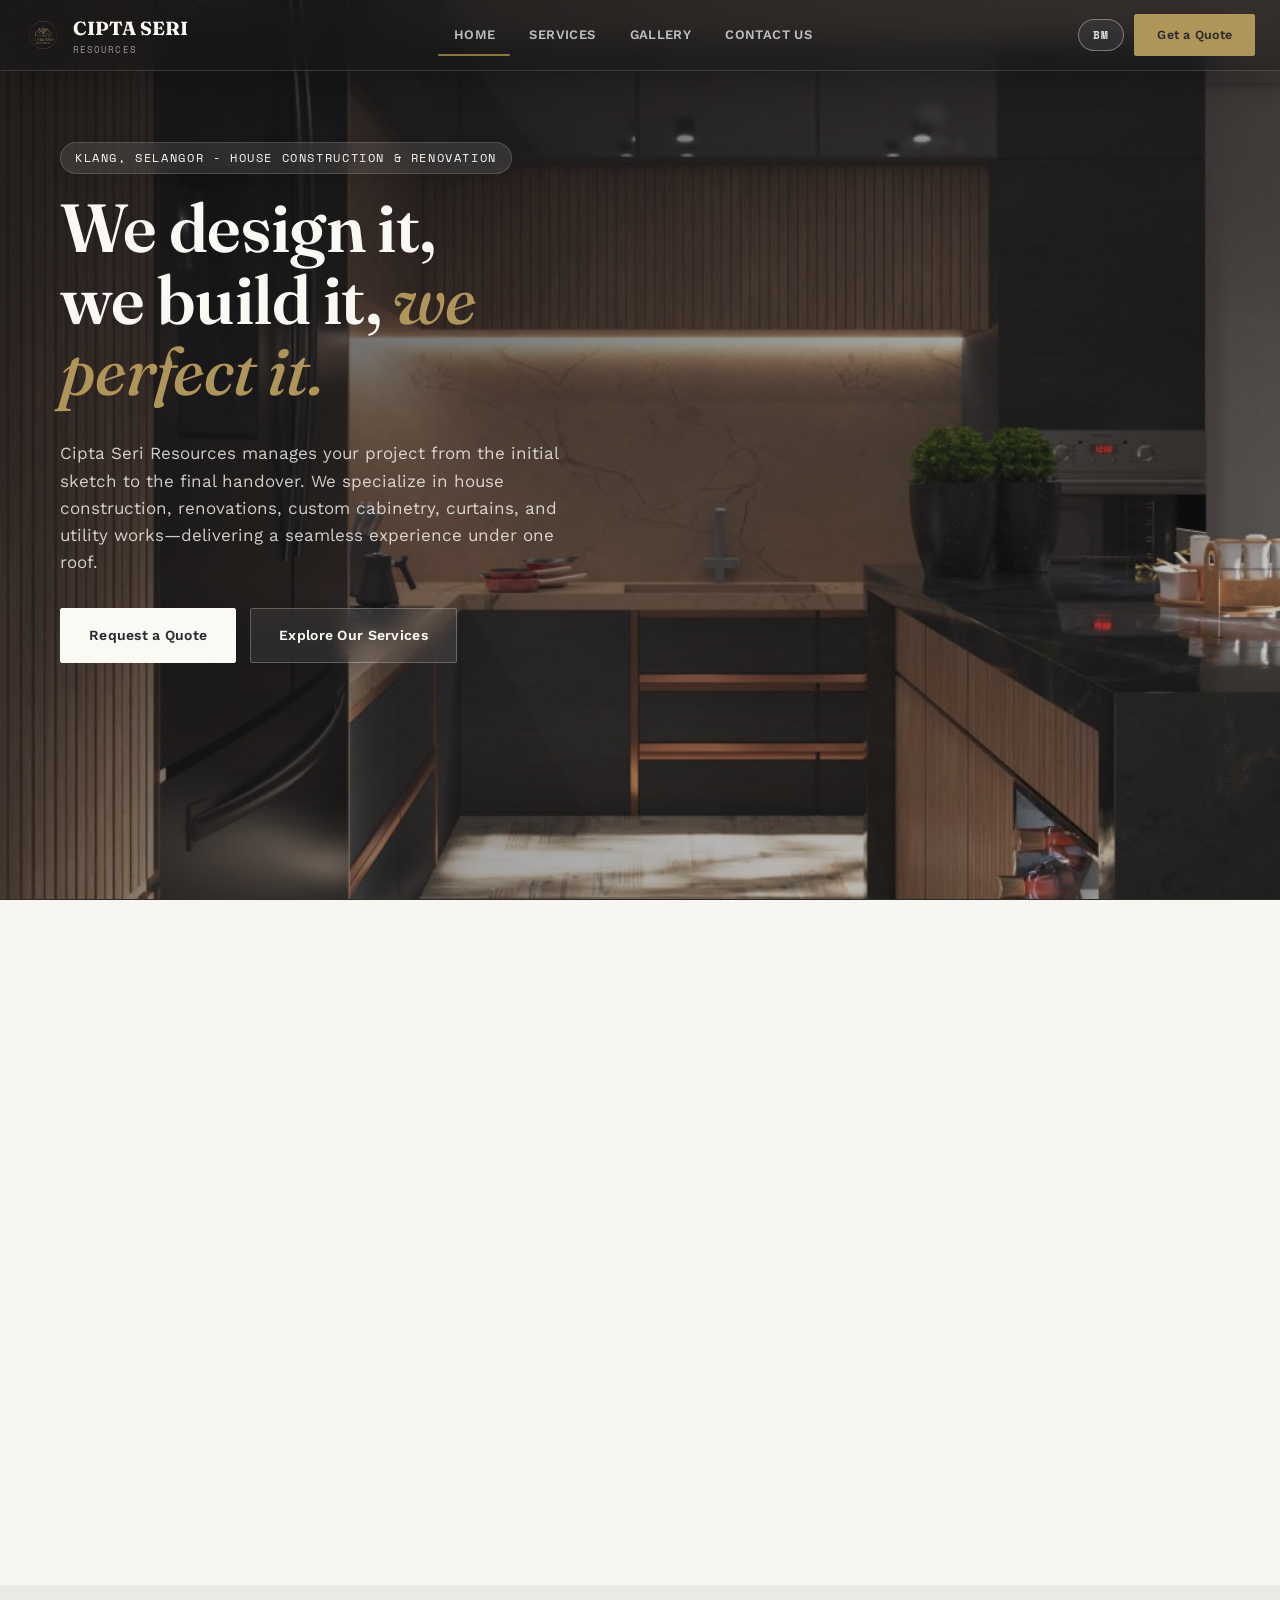
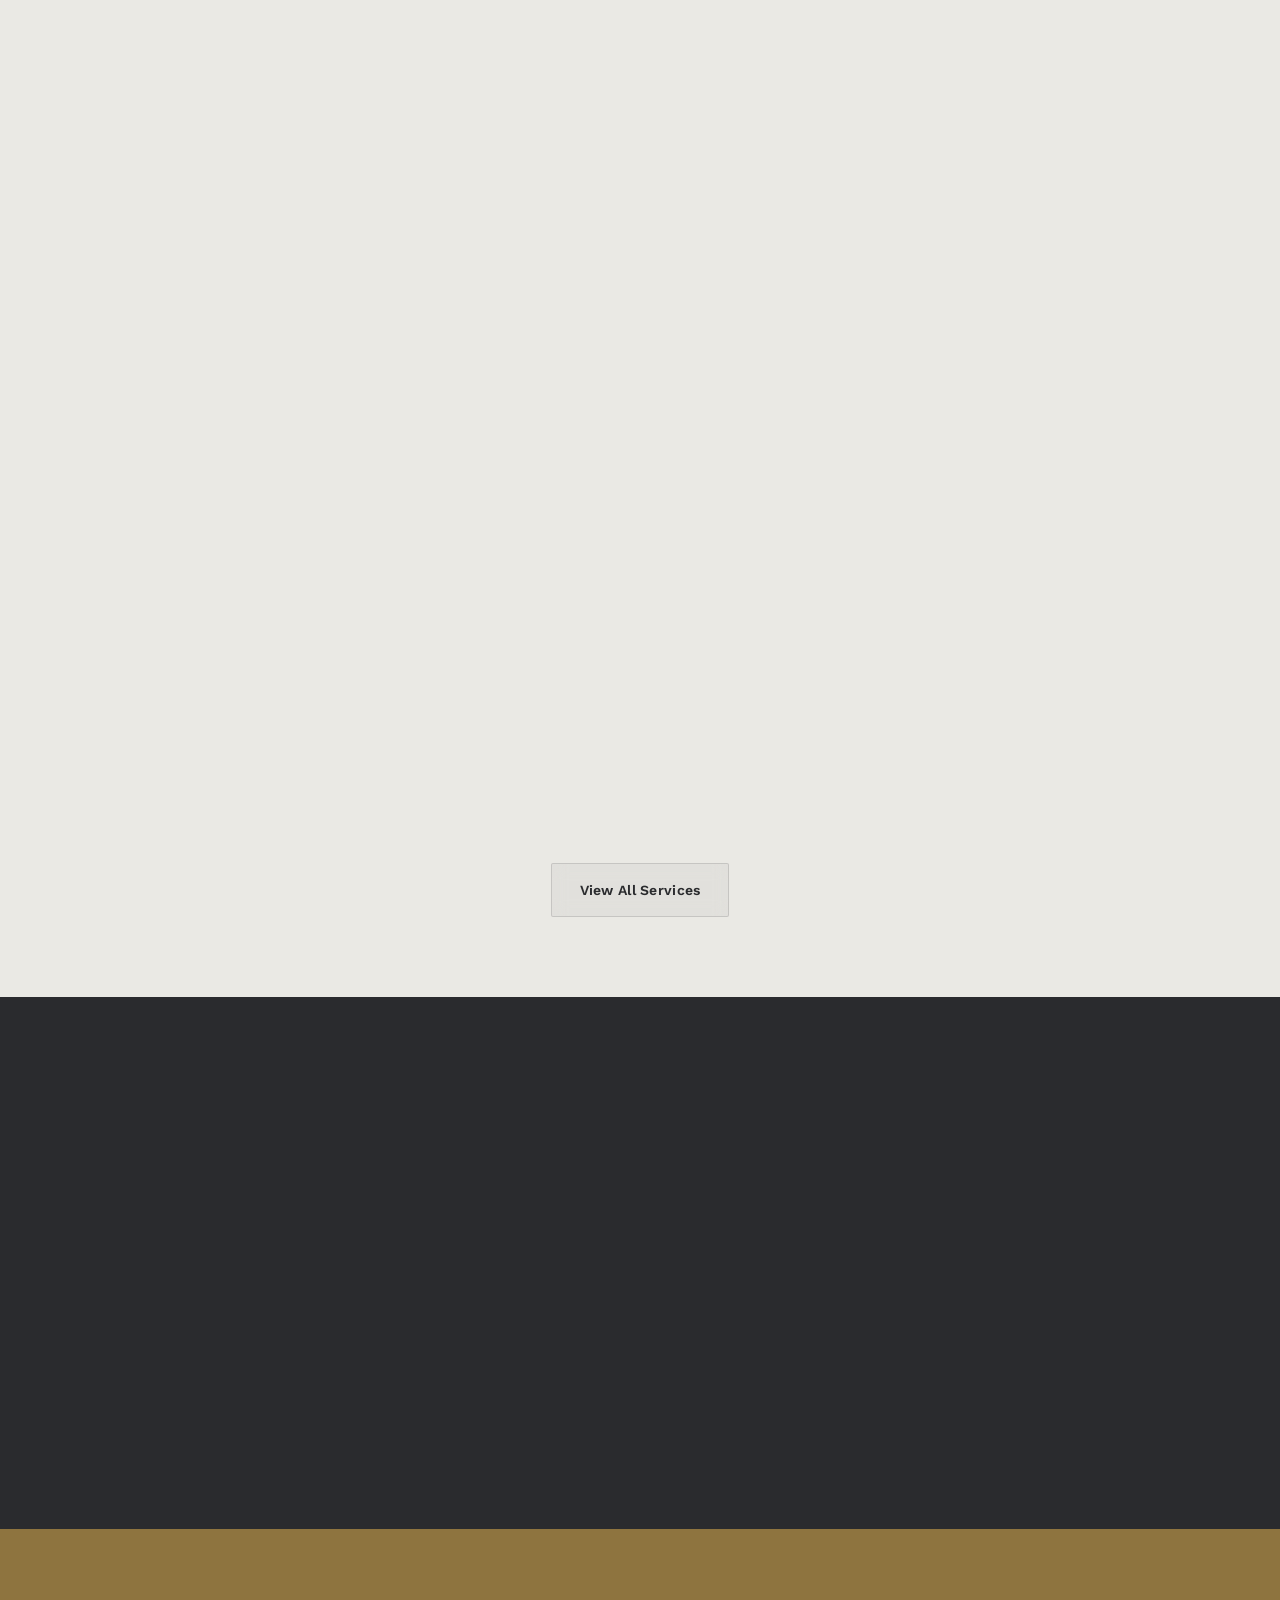
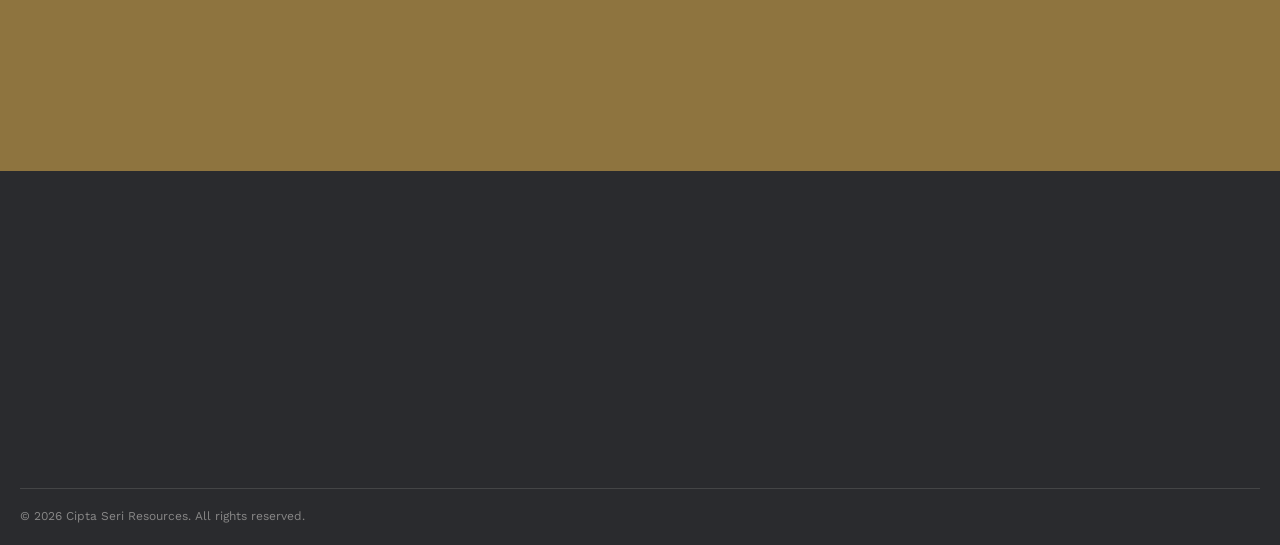
<file: index.html>
<!DOCTYPE html>
<html lang="en">
<head>
<meta charset="UTF-8">
<meta name="viewport" content="width=device-width, initial-scale=1.0">
<title>Cipta Seri Resources — House Building &amp; Renovation</title>
<link rel="icon" type="image/png" href="images/cipta-seri.png">
<link rel="canonical" href="https://ciptaseriresources.com/">
<meta name="description" content="Cipta Seri Resources — professional house building, renovation, custom cabinets, curtains, electrical & plumbing, and painting services in Selangor.">
<link rel="preconnect" href="https://fonts.googleapis.com">
<link rel="stylesheet" href="css/style.css">
</head>
<body>

<header class="site-header">
  <div class="nav-wrap">
    <a href="index.html" class="brand">
      <img src="images/cipta-seri.png" alt="Cipta Seri Resources Logo" class="logo-mark">
      <span>CIPTA SERI<small>Resources</small></span>
    </a>
    <nav class="main-nav">
      <ul>
        <li><a href="index.html" class="active" data-i18n="nav.home">Home</a></li>
        <li><a href="service.html" data-i18n="nav.service">Service</a></li>
        <li><a href="gallery.html" data-i18n="nav.gallery">Gallery</a></li>
        <li><a href="contact.html" data-i18n="nav.contact">Contact Us</a></li>
      </ul>
    </nav>
    <div class="nav-cta">
      <button id="lang-toggle" aria-label="Switch to Bahasa Melayu">BM</button>
      <a href="contact.html" class="btn outline" data-i18n="nav.quote">Get a Quote</a>
      <button class="menu-toggle" aria-label="Toggle menu">
        <span></span><span></span><span></span>
      </button>
    </div>
  </div>
</header>

<section class="hero">
  <div class="hero-slideshow" aria-hidden="true">
    <div class="hero-slide active" style="background-image:url('images/interior-dark.jpg')"></div>
    <div class="hero-slide" style="background-image:url('images/living-room-example.jpg')"></div>
    <div class="hero-slide" style="background-image:url('images/interior-two.jpg')"></div>
    <div class="hero-slide" style="background-image:url('images/interior-three.jpg')"></div>
    <div class="hero-slide" style="background-image:url('images/interior-four.jpg')"></div>
  </div>
  <span class="corner-tick tl"></span>
  <span class="corner-tick tr"></span>
  <div class="hero-inner">
    <div class="hero-tag" data-i18n="hero.tag">KLANG, SELANGOR - HOUSE CONSTRUCTION &amp; RENOVATION</div>
    <h1 data-i18n="hero.h1">We design it,<br>we build it, <em>we perfect it.</em></h1>
    <p class="lede" data-i18n="hero.lede">Cipta Seri Resources manages your project from the initial sketch to the final handover. We specialize in house construction, renovations, custom cabinetry, curtains, and utility works—delivering a seamless experience under one roof.</p>
    <div class="hero-actions">
      <a href="contact.html" class="btn" data-i18n="hero.cta1">Request a Quote</a>
      <a href="service.html" class="btn outline" data-i18n="hero.cta2">Explore Our Services</a>
    </div>
  </div>
  <div class="hero-strip">
    <div class="container">
      <div class="stat"><b><span data-count="480" data-suffix="+">0</span></b><span data-i18n="stat.projects">Projects Delivered</span></div>
      <div class="stat"><b><span data-count="12" data-suffix="yrs">0</span></b><span data-i18n="stat.years">Years In Practice</span></div>
      <div class="stat"><b><span data-count="35" data-suffix="+">0</span></b><span data-i18n="stat.team">Specialists On Team</span></div>
      <div class="stat"><b><span data-count="97" data-suffix="%">0</span></b><span data-i18n="stat.clients">Clients Who Return</span></div>
    </div>
  </div>
</section>

<section id="about-preview">
  <div class="container">
    <div class="split">
      <div class="about-content">
        <div class="eyebrow" data-i18n="about.eyebrow">About Us</div>
        <h2 class="about-heading" data-i18n="about.h2"><em>D</em>ESIGN WITH<br>INTENTION</h2>
        <p data-i18n="about.p">At Cipta Seri, we believe that interior design is not just about how a space looks &ndash; it's about how it makes you feel. We approach each project as a layered composition of light, form, and purpose, where clarity meets quiet beauty.</p>
        <a href="service.html" class="link-arrow"><span data-i18n="about.link">LEARN MORE</span> <span>&rarr;</span></a>
      </div>
      <div class="about-collage">
        <div class="collage-img main-img">
          <img src="images/interior-two.jpg" alt="Interior design with intention">
        </div>
        <div class="collage-img sub-img">
          <img src="images/interior-three.jpg" alt="Quiet beauty interior">
        </div>
      </div>
    </div>
  </div>
</section>

<section id="service-teaser">
  <div class="container">
    <div class="section-head">
      <div class="eyebrow" data-i18n="services.eyebrow">What We Do</div>
      <h2 data-i18n="services.h2">Every trade your home needs, under one roof.</h2>
      <p data-i18n="services.p">From structural building to the final paintbrush stroke. We scope, build, and supervise each stage so you never have to coordinate separate contractors.</p>
    </div>
    <div class="services-grid">
      <a href="service.html#construction" class="card-link">
        <div class="card-inner">
          <div class="card-front">
            <span class="num">01</span>
            <h3 data-i18n="services.s1.h3">House Construction</h3>
            <p data-i18n="services.s1.p">Constructing custom residential spaces from foundation to roof, designed specifically around your requirements.</p>
          </div>
          <div class="card-back" style="background-image: url('images/construction.jpg');">
            <div class="card-back-overlay">
              <span data-i18n="services.click">Click to view details &rarr;</span>
            </div>
          </div>
        </div>
      </a>
      <a href="service.html#renovation" class="card-link">
        <div class="card-inner">
          <div class="card-front">
            <span class="num">02</span>
            <h3 data-i18n="services.s2.h3">Renovation</h3>
            <p data-i18n="services.s2.p">Complete house renovations, room extensions, structural upgrades, and commercial remodeling.</p>
          </div>
          <div class="card-back" style="background-image: url('images/renovation.jpg');">
            <div class="card-back-overlay">
              <span data-i18n="services.click">Click to view details &rarr;</span>
            </div>
          </div>
        </div>
      </a>
      <a href="service.html#cabinet" class="card-link">
        <div class="card-inner">
          <div class="card-front">
            <span class="num">03</span>
            <h3 data-i18n="services.s3.h3">Custom Cabinet</h3>
            <p data-i18n="services.s3.p">Kitchen cabinets, built-in wardrobes, TV consoles, and custom wood furniture measured and fitted in-house.</p>
          </div>
          <div class="card-back" style="background-image: url('images/cabinet.jpg');">
            <div class="card-back-overlay">
              <span data-i18n="services.click">Click to view details &rarr;</span>
            </div>
          </div>
        </div>
      </a>
      <a href="service.html#curtain" class="card-link">
        <div class="card-inner">
          <div class="card-front">
            <span class="num">04</span>
            <h3 data-i18n="services.s4.h3">Curtain</h3>
            <p data-i18n="services.s4.p">Custom curtains, drapes, blinds, and high-quality textiles tailored to suit your interior style.</p>
          </div>
          <div class="card-back" style="background-image: url('images/curtain.jpg');">
            <div class="card-back-overlay">
              <span data-i18n="services.click">Click to view details &rarr;</span>
            </div>
          </div>
        </div>
      </a>
      <a href="service.html#plumbing" class="card-link">
        <div class="card-inner">
          <div class="card-front">
            <span class="num">05</span>
            <h3 data-i18n="services.s5.h3">Electrical &amp; Plumbing</h3>
            <p data-i18n="services.s5.p">Safe electrical wiring, custom lighting setups, plumbing repair, and new pipe installations.</p>
          </div>
          <div class="card-back" style="background-image: url('images/plumbing.jpg');">
            <div class="card-back-overlay">
              <span data-i18n="services.click">Click to view details &rarr;</span>
            </div>
          </div>
        </div>
      </a>
      <a href="service.html#painting" class="card-link">
        <div class="card-inner">
          <div class="card-front">
            <span class="num">06</span>
            <h3 data-i18n="services.s6.h3">Painting</h3>
            <p data-i18n="services.s6.p">Professional interior and exterior wall coating, surface preparation, and protective paint finishes.</p>
          </div>
          <div class="card-back" style="background-image: url('images/paint.jpg');">
            <div class="card-back-overlay">
              <span data-i18n="services.click">Click to view details &rarr;</span>
            </div>
          </div>
        </div>
      </a>
    </div>
    <div style="text-align:center; margin-top:44px;">
      <a href="service.html" class="btn outline" data-i18n="services.all">See All Services</a>
    </div>
  </div>
</section>

<section class="values">
  <div class="container">
    <div class="section-head">
      <div class="eyebrow" data-i18n="values.eyebrow">Why Choose Cipta Seri</div>
      <h2 data-i18n="values.h2">Built on planning, not guesswork.</h2>
    </div>
    <div class="values-grid">
      <div class="value-item">
        <h4 data-i18n="values.v1.h4">Clear Scheduling</h4>
        <p data-i18n="values.v1.p">A written timeline and resource plan before work begins, not after.</p>
      </div>
      <div class="value-item">
        <h4 data-i18n="values.v2.h4">One Point of Contact</h4>
        <p data-i18n="values.v2.p">A single project lead keeps you updated — no chasing multiple contractors.</p>
      </div>
      <div class="value-item">
        <h4 data-i18n="values.v3.h4">Progress You Can See</h4>
        <p data-i18n="values.v3.p">Site updates and milestone checks so you always know where the project stands.</p>
      </div>
      <div class="value-item">
        <h4 data-i18n="values.v4.h4">Quality Checks</h4>
        <p data-i18n="values.v4.p">Every stage is inspected before the next trade begins.</p>
      </div>
      <div class="value-item">
        <h4 data-i18n="values.v5.h4">On-Time Handover</h4>
        <p data-i18n="values.v5.p">We build to the schedule we agreed on, and we tell you early if anything shifts.</p>
      </div>
    </div>
  </div>
</section>

<section class="cta-band">
  <div class="container">
    <h2 data-i18n="cta.h2">Have a space in mind? Let's put it on paper.</h2>
    <a href="contact.html" class="btn" data-i18n="cta.btn">Talk To Our Team</a>
  </div>
</section>

<footer class="site-footer">
  <div class="container footer-top">
    <div>
      <div class="footer-brand"><img src="images/cipta-seri.png" alt="Cipta Seri Resources Logo" class="logo-mark"><span>CIPTA SERI</span></div>
      <p style="max-width:32ch; font-size:14px; color: #888787;" data-i18n="footer.tagline">House construction, renovation, custom cabinetry, curtains, M&amp;E, and painting based in Klang, Selangor.</p>
    </div>
    <div>
      <h5 data-i18n="footer.site">Site</h5>
      <ul class="footer-links">
        <li><a href="index.html" data-i18n="nav.home">Home</a></li>
        <li><a href="index.html#about-preview" data-i18n="about.eyebrow">About Us</a></li>
        <li><a href="service.html" data-i18n="nav.service">Service</a></li>
        <li><a href="gallery.html" data-i18n="nav.gallery">Gallery</a></li>
        <li><a href="contact.html" data-i18n="nav.contact">Contact Us</a></li>
      </ul>
    </div>
    <div>
      <h5 data-i18n="footer.services">Services</h5>
      <ul class="footer-links">
        <li><a href="service.html#construction" data-i18n="services.s1.h3">House Construction</a></li>
        <li><a href="service.html#renovation" data-i18n="services.s2.h3">Renovation</a></li>
        <li><a href="service.html#cabinet" data-i18n="services.s3.h3">Custom Cabinet</a></li>
        <li><a href="service.html#curtain" data-i18n="services.s4.h3">Curtain</a></li>
        <li><a href="service.html#plumbing" data-i18n="services.s5.h3">Electrical & Plumbing</a></li>
        <li><a href="service.html#painting" data-i18n="services.s6.h3">Painting</a></li>
      </ul>
    </div>
    <div>
      <h5 data-i18n="footer.contact">Contact</h5>
      <ul class="footer-links">
        <li>Lot 6599, Jalan Kampung Delek Kiri, 41250 Klang, Selangor</li>
        <li>ciptaseriresources@gmail.com</li>
        <li>+6011-58717974</li>
      </ul>
    </div>
  </div>
  <div class="container footer-bottom">
    <span data-i18n="footer.copy">© 2026 Cipta Seri Resources. All rights reserved.</span>
  </div>
</footer>

<script src="js/i18n.js"></script>
<script src="js/main.js"></script>
</body>
</html>
</file>
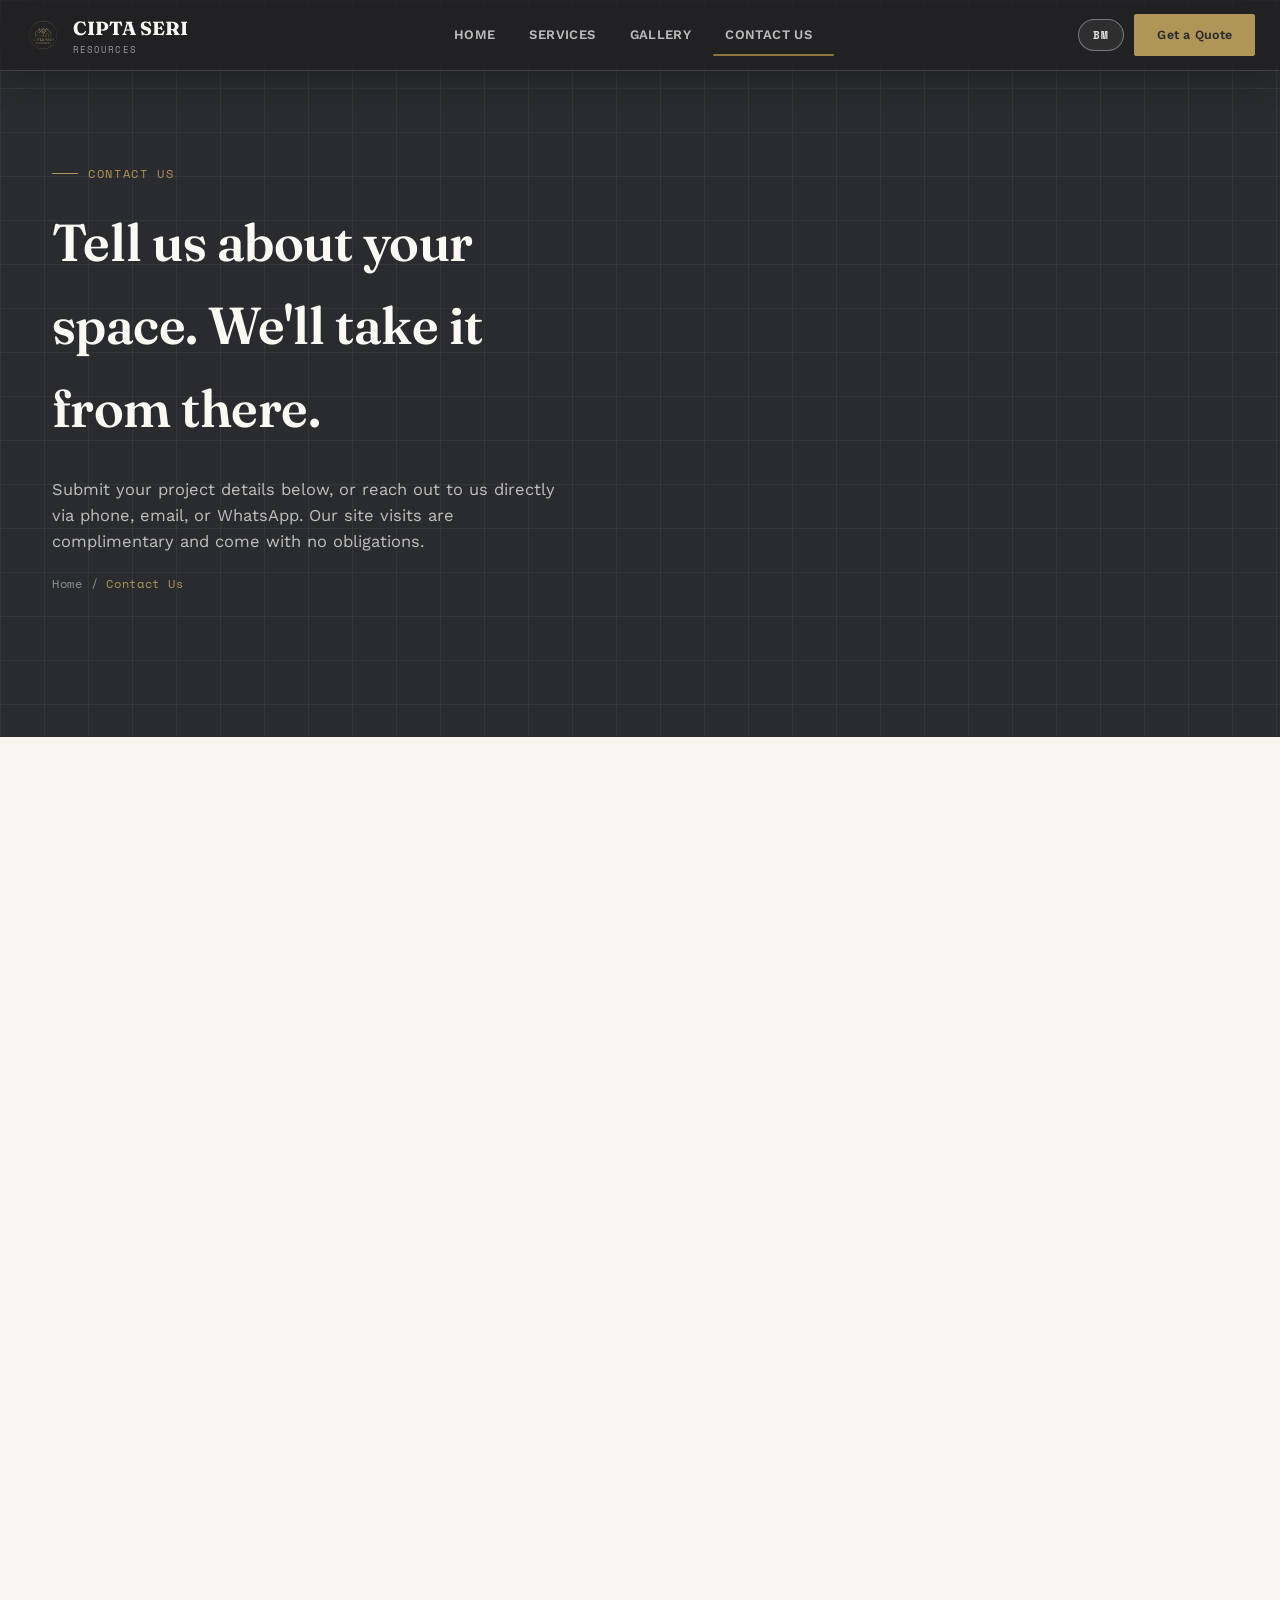
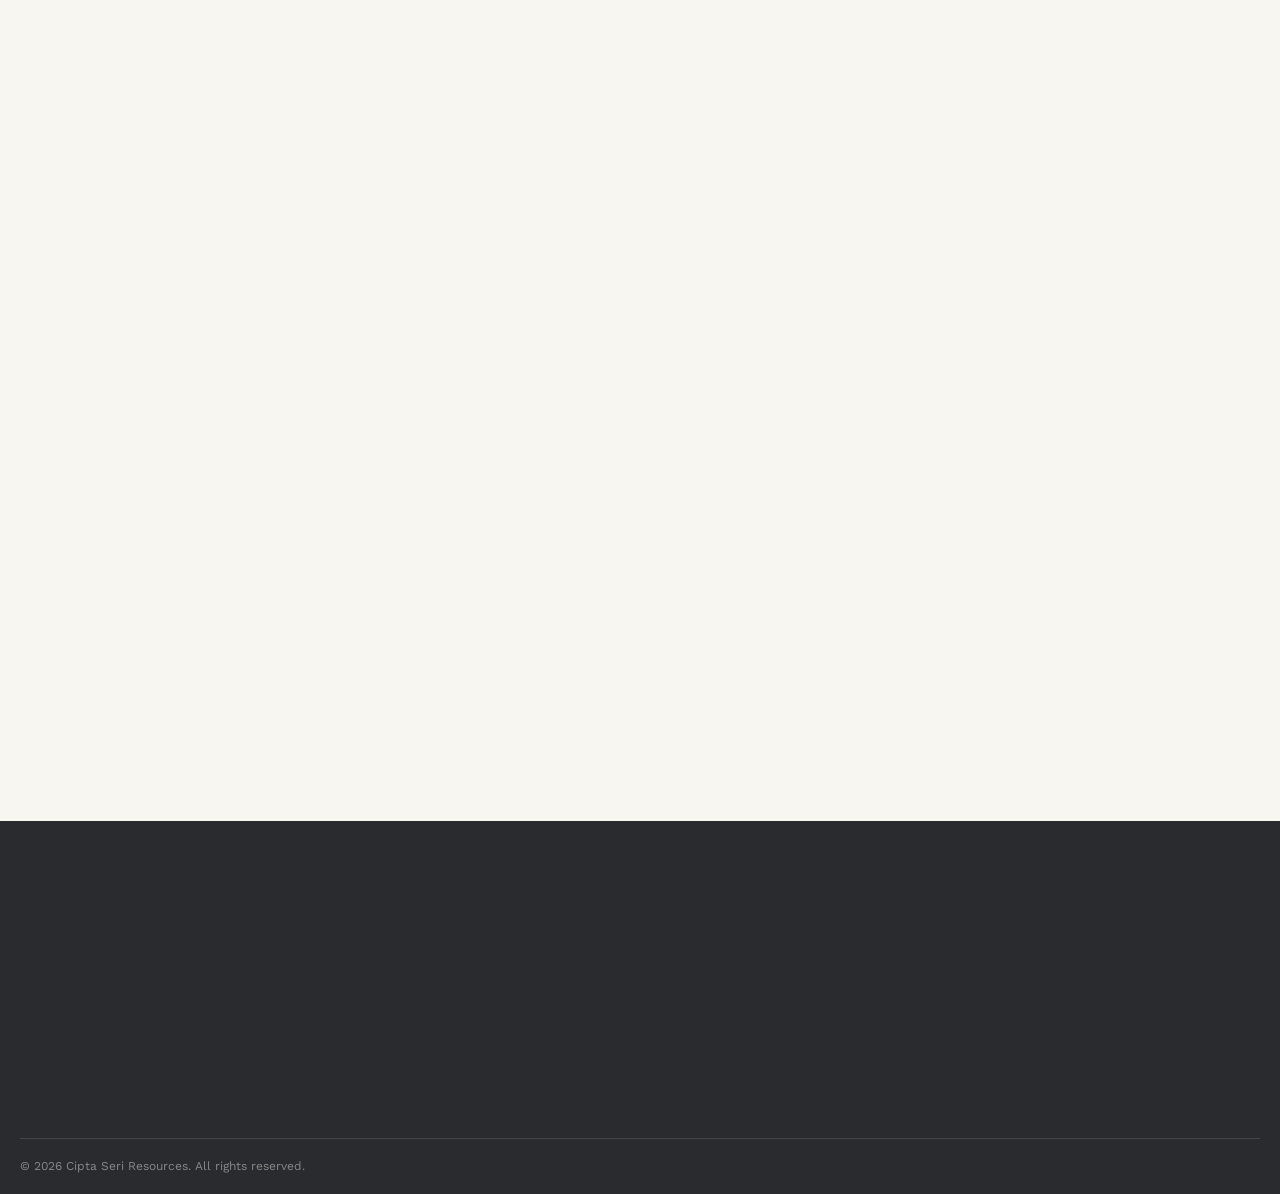
<file: contact.html>
<!DOCTYPE html>
<html lang="en">

<head>
  <meta charset="UTF-8">
  <meta name="viewport" content="width=device-width, initial-scale=1.0">
  <link rel="icon" type="image/png" href="images/cipta-seri.png">
  <title>Contact Us — Cipta Seri Resources</title>
  <meta name="description"
    content="Get a home construction or renovation quotation from Cipta Seri Resources. Send us your project details.">
  <link rel="stylesheet" href="css/style.css">
</head>

<body>

  <header class="site-header">
    <div class="nav-wrap">
      <a href="index.html" class="brand">
        <img src="images/cipta-seri.png" alt="Cipta Seri Resources Logo" class="logo-mark">
        <span>CIPTA SERI<small>Resources</small></span>
      </a>
      <nav class="main-nav">
        <ul>
          <li><a href="index.html" data-i18n="nav.home">Home</a></li>
          <li><a href="service.html" data-i18n="nav.service">Service</a></li>
          <li><a href="gallery.html" data-i18n="nav.gallery">Gallery</a></li>
          <li><a href="contact.html" class="active" data-i18n="nav.contact">Contact Us</a></li>
        </ul>
      </nav>
      <div class="nav-cta">
        <button id="lang-toggle" aria-label="Switch to Bahasa Melayu">BM</button>
        <a href="contact.html" class="btn outline" data-i18n="nav.quote">Get a Quote</a>
        <button class="menu-toggle" aria-label="Toggle menu">
          <span></span><span></span><span></span>
        </button>
      </div>
    </div>
  </header>

  <section class="page-header">
    <div class="container">
      <div class="eyebrow" data-i18n="cp.eyebrow">Contact Us</div>
      <h1 data-i18n="cp.h1">Tell us about your space. We'll take it from there.</h1>
      <p data-i18n="cp.p">Submit your project details below, or reach out to us directly via phone, email, or WhatsApp. Our site visits are complimentary and come with no obligations.</p>
      <div class="breadcrumb"><a href="index.html" data-i18n="breadcrumb.home">Home</a> / <span
          data-i18n="breadcrumb.contact">Contact Us</span></div>
    </div>
  </section>

  <section>
    <div class="container">
      <div class="contact-wrap">
        <!-- FLIP CARD WRAPPER -->
        <div class="contact-flip-card" id="contact-flip-card">
          <div class="contact-flip-inner">

            <!-- FRONT: Cipta Seri Resources (unchanged) -->
            <div class="contact-flip-front contact-info">
              <div class="eyebrow" data-i18n="cp.info.eyebrow">Get In Touch</div>
              <h3>Cipta Seri Resources</h3>
              <p style="color:rgba(251,249,244,0.75); font-size:14.5px;" data-i18n="cp.info.p">Contact Nurul Hazira
                (Operation Manager) directly, or send us your details using the form. We respond within one business day.
              </p>

              <div class="info-row">
                <span class="ico"><img src="images/email-gold.png" width="25" height="25"></span>
                <div>
                  <h5 data-i18n="cp.info.email">Email</h5>
                  <p><a href="mailto:ciptaseriresources@gmail.com"
                      style="text-decoration:underline; color:inherit;">ciptaseriresources@gmail.com</a></p>
                </div>
              </div>
              <div class="info-row">
                <span class="ico"><img src="images/phone-gold.png" width="25" height="25"></span>
                <div>
                  <h5 data-i18n="cp.info.phone">Phone</h5>
                  <p><a href="tel:+601158717974" style="text-decoration:underline; color:inherit;">+6011-58717974</a></p>
                </div>
              </div>
              <div class="info-row">
                <span class="ico"><img src="images/whatsapp-gold.png" width="20" height="20"></span>
                <div>
                  <h5 data-i18n="cp.info.whatsapp">WhatsApp</h5>
                  <p><a href="https://wa.me/601158717974" target="_blank" rel="noopener noreferrer"
                      style="text-decoration:underline; color:inherit;">+6011-58717974</a></p>
                </div>
              </div>
              <div class="info-row">
                <span class="ico"><img src="images/office-gold.png" width="25" height="25"></span>
                <div>
                  <h5 data-i18n="cp.info.office">Office</h5>
                  <p data-i18n="cp.info.address">Lot 6599, Jalan Kampung Delek Kiri,<br>41250 Klang, Selangor</p>
                </div>
              </div>

              <div class="social-row">
                <a href="#" aria-label="Tiktok" style="border-color: transparent"><img src="images/tik-tok.png"></a>
                <a href="#" aria-label="Instagram" style="border-color: transparent"><img src="images/instagram-logo.png"></a>
                <a href="https://wa.me/601158717974" aria-label="WhatsApp" style="border-color: transparent"><img src="images/whatsapp-logo.png"></a>
              </div>

              <div class="contact-flip-trigger" id="flip-to-partner">
                <button class="flip-btn" aria-label="View HiHome Development — Strategic Partner">OUR PARTNER &rarr;</button>
              </div>
            </div>
            <!-- END FRONT -->

            <!-- BACK: HiHome Development -->
            <div class="contact-flip-back contact-info">
              <div class="eyebrow">Strategic Partner</div>

              <!-- Brand header: logo + company name side-by-side -->
              <div class="contact-flip-brand">
                <div class="contact-flip-company">
                  <h3>HiHome Development</h3>
                  <span class="contact-flip-subtitle">Strategic Partner</span>
                </div>
              </div>

              <div class="info-row">
                <span class="ico"><img src="images/email-gold.png" width="25" height="25" alt="Email"></span>
                <div>
                  <h5>Email Address</h5>
                  <p><a href="mailto:hihomedevelopment.malaysia@gmail.com"
                      style="text-decoration:underline; color:inherit;">hihomedevelopment.malaysia@gmail.com</a></p>
                </div>
              </div>
              <div class="info-row">
                <span class="ico"><img src="images/phone-gold.png" width="25" height="25" alt="Phone"></span>
                <div>
                  <h5>Phone Number</h5>
                  <p><a href="tel:+601156867288" style="text-decoration:underline; color:inherit;">+601156867288</a></p>
                </div>
              </div>
              <div class="info-row">
                <span class="ico"><img src="images/whatsapp-gold.png" width="20" height="20" alt="WhatsApp"></span>
                <div>
                  <h5>WhatsApp</h5>
                  <p><a href="https://wa.me/601156867288" target="_blank" rel="noopener noreferrer"
                      style="text-decoration:underline; color:inherit;">+601156867288</a></p>
                </div>
              </div>
              <div class="info-row">
                <span class="ico"><img src="images/office-gold.png" width="25" height="25" alt="Address"></span>
                <div>
                  <h5>Office Location</h5>
                  <p>Lot 60728 (B), Jalan TKP 2/1,<br>Taman Koperat Putera,<br>Kampung Raja, Malaysia, 22200</p>
                </div>
              </div>

              <div class="social-row">
                <a href="https://www.facebook.com/p/HiHome-Development-61559677723042/" target="_blank" rel="noopener noreferrer" aria-label="Facebook" style="border-color: transparent"><img src="images/facebook-logo.png"></a>
                <a href="https://www.tiktok.com/@hihome.development?_r=1&_t=ZS-99Wq6qGvSxM" target="_blank" rel="noopener noreferrer" aria-label="TikTok" style="border-color: transparent"><img src="images/tik-tok.png"></a>
              </div>

              <div class="contact-flip-trigger" id="flip-to-cipta">
                <button class="flip-btn" aria-label="Back to Cipta Seri Resources">&larr; BACK TO CIPTA SERI</button>
              </div>
            </div>
            <!-- END BACK -->

          </div>
        </div>
        <!-- END FLIP CARD -->

        <div class="contact-form">
          <div class="eyebrow" style="color:var(--ochre);" data-i18n="cp.form.eyebrow">Send A Message</div>
          <h3 style="font-size:22px; margin-bottom:26px;" data-i18n="cp.form.h3">Request a quotation</h3>
          <form id="quotation-form"
            action="/.netlify/functions/submit-form"
            method="POST" target="hidden_iframe">

            <div class="honeypot">
              <label for="website">Website</label>
              <input type="text" id="website" name="website" tabindex="-1" autocomplete="off">
            </div>

            <input type="hidden" name="subject" value="New Quotation Request — Cipta Seri Website">

            <div class="form-row">

              <div class="field">
                <label for="name" data-i18n="cp.form.name">Full Name</label>
                <input type="text" id="name" name="name" placeholder="Your name" data-i18n-placeholder="cp.form.pl.name"
                  required>
              </div>

              <div class="field">
                <label for="phone" data-i18n="cp.form.phone">Phone Number</label>
                <input type="tel" id="phone" name="phone" placeholder="e.g. 012-345 6789"
                  data-i18n-placeholder="cp.form.pl.phone" required>
              </div>

            </div>


            <div class="form-row">

              <div class="field">
                <label for="email" data-i18n="cp.form.email">Email</label>
                <input type="email" id="email" name="email" placeholder="you@example.com"
                  data-i18n-placeholder="cp.form.pl.email" required>
              </div>


              <div class="field">
                <label for="service" data-i18n="cp.form.service">Service Needed</label>

                <select id="service" name="service" required>
                  <option value="" data-i18n="cp.form.opt.select">Select a service</option>
                  <option value="Renovation" data-i18n="cp.form.opt.reno">Renovation</option>
                  <option value="Custom Cabinet" data-i18n="cp.form.opt.cab">Custom Cabinet</option>
                  <option value="Curtain" data-i18n="cp.form.opt.curt">Curtain</option>
                  <option value="Electrical & Plumbing" data-i18n="cp.form.opt.plumb">
                    Electrical & Plumbing
                  </option>
                  <option value="Painting" data-i18n="cp.form.opt.paint">Painting</option>
                  <option value="Others" data-i18n="cp.form.opt.other">Others</option>
                </select>

              </div>

            </div>


            <!-- BUDGET + ADDRESS -->

            <div class="form-row">

              <div class="field">
                <label for="budget" data-i18n="cp.form.budget">Estimated Budget</label>

                <select id="budget" name="budget" required>
                  <option value="" data-i18n="cp.form.opt.budget.select">Select your budget</option>
                  <option value="Below RM5,000" data-i18n="cp.form.opt.budget.1">Below RM5,000</option>
                  <option value="RM5,000 - RM10,000" data-i18n="cp.form.opt.budget.2">RM5,000 - RM10,000</option>
                  <option value="RM10,000 - RM20,000" data-i18n="cp.form.opt.budget.3">RM10,000 - RM20,000</option>
                  <option value="RM20,000 - RM50,000" data-i18n="cp.form.opt.budget.4">RM20,000 - RM50,000</option>
                  <option value="Above RM50,000" data-i18n="cp.form.opt.budget.5">Above RM50,000</option>
                  <option value="Not Sure" data-i18n="cp.form.opt.budget.6">Not Sure</option>
                </select>
              </div>


              <div class="field">
                <label for="address" data-i18n="cp.form.address">Project Location / Address</label>

                <input type="text" id="address" name="address" placeholder="e.g. Kajang, Selangor"
                  data-i18n-placeholder="cp.form.pl.address" required>
              </div>

            </div>


            <!-- PROJECT DETAILS -->

            <div class="field">
              <label for="message" data-i18n="cp.form.message">
                Project Details
              </label>

              <textarea id="message" name="message"
                placeholder="Tell us about the space, size, and what you'd like done."
                data-i18n-placeholder="cp.form.pl.message"></textarea>
            </div>


            <button type="submit" id="quotation-submit" class="btn" style="width:100%; justify-content:center;"
              data-i18n="cp.form.submit">
              Send Message
            </button>

            <p class="form-status" id="form-status" style="margin-top:15px; font-size:14px; display:none;"></p>

          </form>

          <iframe name="hidden_iframe" id="hidden_iframe" style="display:none;"></iframe>
        </div>
      </div>
    </div>
  </section>

  <section style="padding-top:0;">
    <div class="container">
      <div class="section-head">
        <div class="eyebrow" data-i18n="cp.find.eyebrow">Find Us</div>
        <h2 data-i18n="cp.find.h2">Our office in Klang, Selangor</h2>
      </div>
      <div class="map-embed">
        <div class="map-info-card">
          <h4 class="card-title">Cipta Seri Resources</h4>
          <p class="card-address" data-i18n="cp.info.address">Lot 6599, Jalan Kampung Delek Kiri, 41250 Klang, Selangor
          </p>
        </div>
        <iframe src="https://maps.google.com/maps?q=3.030890,101.413351&hl=en&z=16&output=embed" loading="lazy"
          referrerpolicy="no-referrer-when-downgrade"
          title="Map showing Cipta Seri Resources office location in Klang, Selangor">
        </iframe>
      </div>
    </div>
  </section>

  <footer class="site-footer">
    <div class="container footer-top">
      <div>
        <div class="footer-brand"><img src="images/cipta-seri.png" alt="Cipta Seri Resources Logo"
            class="logo-mark"><span>CIPTA SERI</span></div>
        <p style="max-width:32ch; font-size:14px; color: #888787;" data-i18n="footer.tagline">House construction,
          renovation, custom cabinetry, curtains, M&amp;E, and painting based in Klang, Selangor.</p>
      </div>
      <div>
        <h5 data-i18n="footer.site">Site</h5>
        <ul class="footer-links">
          <li><a href="index.html" data-i18n="nav.home">Home</a></li>
          <li><a href="index.html#about-preview" data-i18n="about.eyebrow">About Us</a></li>
          <li><a href="service.html" data-i18n="nav.service">Service</a></li>
          <li><a href="gallery.html" data-i18n="nav.gallery">Gallery</a></li>
          <li><a href="contact.html" data-i18n="nav.contact">Contact Us</a></li>
        </ul>
      </div>
      <div>
        <h5 data-i18n="footer.services">Services</h5>
        <ul class="footer-links">
          <li><a href="service.html#construction" data-i18n="services.s1.h3">House Construction</a></li>
          <li><a href="service.html#renovation" data-i18n="services.s2.h3">Renovation</a></li>
          <li><a href="service.html#cabinet" data-i18n="services.s3.h3">Custom Cabinet</a></li>
          <li><a href="service.html#curtain" data-i18n="services.s4.h3">Curtain</a></li>
          <li><a href="service.html#plumbing" data-i18n="services.s5.h3">Electrical & Plumbing</a></li>
          <li><a href="service.html#painting" data-i18n="services.s6.h3">Painting</a></li>
        </ul>
      </div>
      <div>
        <h5 data-i18n="footer.contact">Contact</h5>
        <ul class="footer-links">
          <li>Lot 6599, Jalan Kampung Delek Kiri, 41250 Klang, Selangor</li>
          <li>ciptaseriresources@gmail.com</li>
          <li>+6011-58717974</li>
        </ul>
      </div>
    </div>
    <div class="container footer-bottom">
      <span data-i18n="footer.copy">© 2026 Cipta Seri Resources. All rights reserved.</span>
    </div>
  </footer>

  <script src="js/i18n.js"></script>
  <script src="js/main.js"></script>
  <script>
    (function () {
      var card = document.getElementById('contact-flip-card');
      var toPartner = document.getElementById('flip-to-partner');
      var toCipta   = document.getElementById('flip-to-cipta');
      if (!card || !toPartner || !toCipta) return;
      toPartner.addEventListener('click', function () { card.classList.add('is-flipped'); });
      toCipta.addEventListener('click',   function () { card.classList.remove('is-flipped'); });
    })();
  </script>
</body>

</html>
</file>
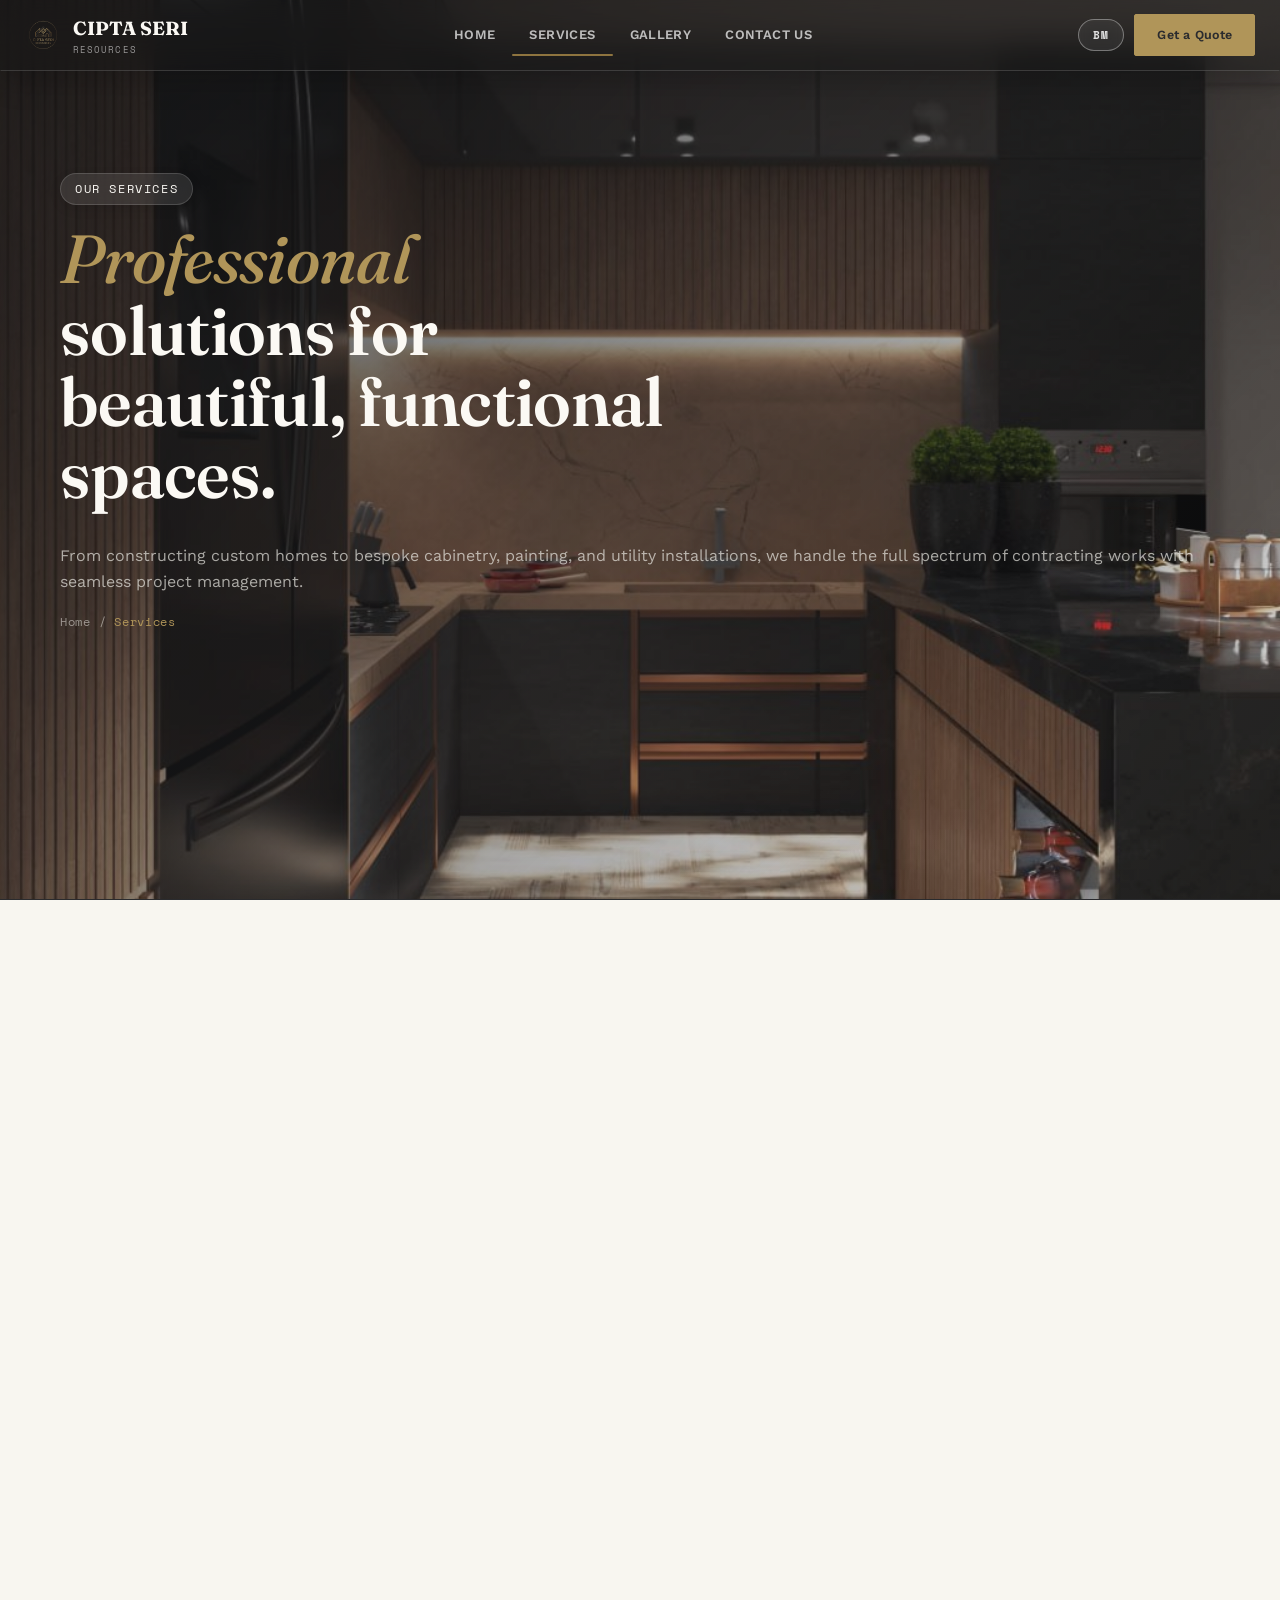
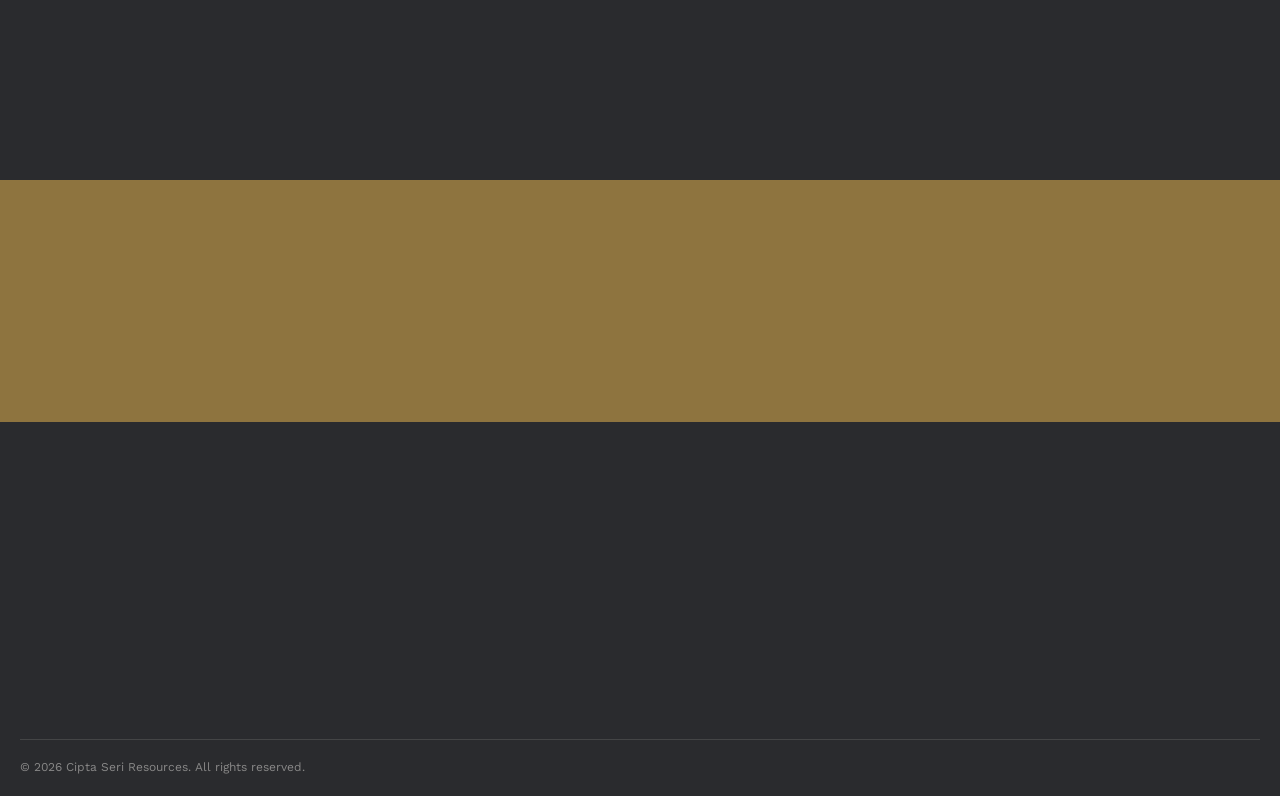
<file: service.html>
<!DOCTYPE html>
<html lang="en">
<head>
<meta charset="UTF-8">
<meta name="viewport" content="width=device-width, initial-scale=1.0">
<link rel="icon" type="image/png" href="images/cipta-seri.png">
<title>Service — Cipta Seri Resources</title>
<meta name="description" content="Learn about Cipta Seri Resources — our story, our process and the team behind every project.">
<link rel="stylesheet" href="css/style.css">
</head>
<body>

<header class="site-header">
  <div class="nav-wrap">
    <a href="index.html" class="brand">
      <img src="images/cipta-seri.png" alt="Cipta Seri Resources Logo" class="logo-mark">
      <span>CIPTA SERI<small>Resources</small></span>
    </a>
    <nav class="main-nav">
      <ul>
        <li><a href="index.html" data-i18n="nav.home">Home</a></li>
        <li><a href="service.html" class="active" data-i18n="nav.service">Service</a></li>
        <li><a href="gallery.html" data-i18n="nav.gallery">Gallery</a></li>
        <li><a href="contact.html" data-i18n="nav.contact">Contact Us</a></li>
      </ul>
    </nav>
    <div class="nav-cta">
      <button id="lang-toggle" aria-label="Switch to Bahasa Melayu">BM</button>
      <a href="contact.html" class="btn outline" data-i18n="nav.quote">Get a Quote</a>
      <button class="menu-toggle" aria-label="Toggle menu">
        <span></span><span></span><span></span>
      </button>
    </div>
  </div>
</header>

<section class="hero">
  <div class="hero-slideshow" aria-hidden="true">
    <div class="hero-slide active" style="background-image:url('images/interior-dark.jpg')"></div>
    <div class="hero-slide" style="background-image:url('images/living-room-example.jpg')"></div>
    <div class="hero-slide" style="background-image:url('images/interior-two.jpg')"></div>
    <div class="hero-slide" style="background-image:url('images/interior-three.jpg')"></div>
    <div class="hero-slide" style="background-image:url('images/interior-four.jpg')"></div>
  </div>
  <span class="corner-tick tl"></span>
  <span class="corner-tick tr"></span>
  <div class="hero-inner">
    <div class="hero-tag" data-i18n="sp.eyebrow">Our Services</div>
    <h1 data-i18n="sp.h1"><em>Professional</em> <br> solutions for beautiful, functional spaces.</h1>
    <p style="color: #eae9e4af;" data-i18n="sp.p">From constructing custom homes to bespoke cabinetry, painting, and utility installations, we handle the full spectrum of contracting works with seamless project management.</p>
    <div class="breadcrumb"><a href="index.html" data-i18n="breadcrumb.home">Home</a> / <span data-i18n="breadcrumb.service">Services</span></div>
  </div>
  <div class="hero-strip">
    <div class="container">
      <div class="stat"><b><span data-count="480" data-suffix="+">0</span></b><span data-i18n="stat.projects">Projects Delivered</span></div>
      <div class="stat"><b><span data-count="12" data-suffix="yrs">0</span></b><span data-i18n="stat.years">Years In Practice</span></div>
      <div class="stat"><b><span data-count="35" data-suffix="+">0</span></b><span data-i18n="stat.team">Specialists On Team</span></div>
      <div class="stat"><b><span data-count="97" data-suffix="%">0</span></b><span data-i18n="stat.clients">Clients Who Return</span></div>
    </div>
  </div>
</section>

<section id="construction">
  <div class="container">
    <div class="split">
      <div>
        <div class="eyebrow" data-i18n="sp.const.eyebrow">House Construction</div>
        <h2 data-i18n="sp.const.h2">Custom Residential Spaces</h2>
        <p data-i18n="sp.const.p1">Constructing custom residential spaces from foundation to roof, tailored to your lifestyle, preferences, and budget. Every home is carefully planned to maximize functionality, comfort, and long-term value while reflecting your unique vision.</p>
        <p data-i18n="sp.const.p2">From site preparation and structural construction to roofing, finishes, and final inspections, our experienced team manages every stage of the project with precision. We are committed to quality craftsmanship, transparent communication, and delivering your new home on time and within budget.</p>
      </div>
      <div class="split-media">
        <div class="slider">
          <div class="slides">
            <img src="images/construction.jpg" alt="Construction Site">
            <img src="images/construction2.jpg" alt="House Building">
            <img src="images/construction3.jpg" alt="Interior Renovation">
          </div>
          <button class="arrow prev" style="top: 45%;">&#10094;</button>
          <button class="arrow next" style="top: 45%;">&#10095;</button>
          <div class="dots">
            <span class="dot active"></span>
            <span class="dot"></span>
            <span class="dot"></span>
          </div>
        </div>

</div>
    </div>
  </div>
</section>

<section id="renovation" style="background:var(--sand-deep); border-top:1px solid var(--line); border-bottom:1px solid var(--line);">
  <div class="container">
    <div class="split">
      <div class="split-media">
        <div class="slider">
          <div class="slides">
            <img src="images/renovation.jpg" alt="Construction Site">
            <img src="images/renovation2.jpeg" alt="House Building">
            <img src="images/renovation3.jpeg" alt="Interior Renovation">
          </div>
          <button class="arrow prev">&#10094;</button>
          <button class="arrow next">&#10095;</button>
          <div class="dots" style="height: 80px;">
            <span class="dot active"></span>
            <span class="dot"></span>
            <span class="dot"></span>
          </div>
        </div>
      </div>
      <div>
        <div class="eyebrow" data-i18n="sp.reno.eyebrow">Renovation</div>
        <h2 data-i18n="sp.reno.h2">Complete Renovation Services</h2>
        <p data-i18n="sp.reno.p1">Complete house renovations, room extensions, structural upgrades, and commercial remodeling designed to enhance both the functionality and appearance of your property. Whether you're modernizing an outdated space, expanding your home, or transforming a commercial unit, we provide practical solutions tailored to your needs and budget.</p>
        <p data-i18n="sp.reno.p2">Our experienced team carefully manages every stage of the renovation process, from planning and demolition to construction, finishing, and final inspections. With quality workmanship, reliable project management, and attention to every detail, we ensure a smooth renovation experience while delivering results that improve the value, comfort, and longevity of your property.</p>
      </div>
    </div>
  </div>
</section>

<section id="cabinet" style="background-color:#EAE9E4;">
  <div class="container">
    <div class="split reverse">
      <div>
        <div class="eyebrow" data-i18n="sp.cab.eyebrow">Custom Cabinet</div>
        <h2 data-i18n="sp.cab.h2">Custom Cabinetry Solutions</h2>
        <p data-i18n="sp.cab.p1">We design and build custom kitchen cabinets, built-in wardrobes, TV consoles, and bespoke wood furniture tailored to your space and lifestyle. Every piece is carefully measured and crafted to maximize storage, functionality, and visual appeal.</p>
        <p data-i18n="sp.cab.p2">From material selection to fabrication and installation, our in-house team ensures precision at every stage. Using quality workmanship and durable materials, we create custom cabinetry that combines lasting performance with timeless design.</p>
      </div>
      <div class="split-media">
        <div class="slider">
          <div class="slides">
            <img src="images/cabinet.jpg" alt="Custom Cabinet Installation">
            <img src="images/cabinet2.jpg" alt="Cabinet Design">
            <img src="images/cabinet3.jpg" alt="Cabinet Finishing">
          </div>
          <button class="arrow prev">&#10094;</button>
          <button class="arrow next">&#10095;</button>
          <div class="dots" style="height: 80px;">
            <span class="dot active"></span>
            <span class="dot"></span>
            <span class="dot"></span>
          </div>
  </div>
      </div>
    </div>
  </div>
</section>

<section id="curtain" style="background:var(--sand-deep); border-top:1px solid var(--line); border-bottom:1px solid var(--line);">
  <div class="container">
    <div class="split">
      <div class="split-media">
        <div class="slider">
    <div class="slides">
      <img src="images/curtain.jpg" alt="Construction Site">
      <img src="images/curtain2.jpg" alt="House Building">
      <img src="images/curtain3.jpg" alt="Interior Renovation">
    </div>
    <button class="arrow prev" style="top: 45%;">&#10094;</button>
    <button class="arrow next" style="top: 45%;">&#10095;</button>
    <div class="dots">
      <span class="dot active"></span>
      <span class="dot"></span>
      <span class="dot"></span>
    </div>
  </div>
      </div>
      <div>
        <div class="eyebrow" data-i18n="sp.curt.eyebrow">Curtain</div>
        <h2 data-i18n="sp.curt.h2">Custom Curtains & Blinds</h2>
        <p data-i18n="sp.curt.p1">Enhance your home with custom curtains, drapes, blinds, and premium-quality fabrics designed to complement your interior style. We offer a wide selection of materials, colors, and finishes to create window treatments that provide both elegance and everyday functionality.</p>
        <p data-i18n="sp.curt.p2">From on-site measurements to fabrication and professional installation, our team ensures a perfect fit and flawless finish. Every curtain and blind is tailored to your space, delivering comfort, privacy, and a refined look that completes your interior.</p>
      </div>
    </div>
  </div>
</section>

<section id="plumbing">
  <div class="container">
    <div class="split reverse">
      <div>
        <div class="eyebrow" data-i18n="sp.plumb.eyebrow">Electrical & Plumbing</div>
        <h2 data-i18n="sp.plumb.h2">Reliable Electrical & Plumbing Services</h2>
        <p data-i18n="sp.plumb.p1">We provide safe and reliable electrical and plumbing services, including electrical wiring, custom lighting installations, plumbing repairs, and new pipe installations for residential and commercial properties. Every project is carried out with precision to ensure safety, efficiency, and long-term performance.</p>
        <p data-i18n="sp.plumb.p2">Our experienced technicians use quality materials and industry-approved practices to deliver dependable results that meet your requirements. Whether it's a new installation, system upgrade, or repair work, we complete every job with professionalism, attention to detail, and minimal disruption to your property.</p>
      </div>
      <div class="split-media">
        <div class="slider">
    <div class="slides">
      <img src="images/plumbing.jpg" alt="Construction Site">
      <img src="images/plumbing2.jpg" alt="House Building">
      <img src="images/plumbing3.jpg" alt="Interior Renovation">
    </div>
    <button class="arrow prev" style="top: 45%;">&#10094;</button>
    <button class="arrow next" style="top: 45%;">&#10095;</button>
    <div class="dots">
      <span class="dot active"></span>
      <span class="dot"></span>
      <span class="dot"></span>
    </div>
  </div>
      </div>
    </div>
  </div>
</section>

<section id="painting" style="background:var(--sand-deep); border-top:1px solid var(--line); border-bottom:1px solid var(--line); background-color:#EAE9E4;">
  <div class="container">
    <div class="split">
      <div class="split-media">
        <div class="slider">
    <div class="slides">
      <img src="images/paint.jpg" alt="Construction Site">
      <img src="images/paint2.jpg" alt="House Building">
      <img src="images/paint3.jpg" alt="Interior Renovation">
    </div>
    <button class="arrow prev" style="top: 45%;">&#10094;</button>
    <button class="arrow next" style="top: 45%;">&#10095;</button>
    <div class="dots">
      <span class="dot active"></span>
      <span class="dot"></span>
      <span class="dot"></span>
    </div>
  </div>
      </div>
      <div>
        <div class="eyebrow" data-i18n="sp.paint.eyebrow">Painting</div>
        <h2 data-i18n="sp.paint.h2">Professional Wall Coating Services</h2>
        <p data-i18n="sp.paint.p1">Flawless results begin with proper surface preparation. Professional painters thoroughly clean, repair, and prime walls before applying any coating. This essential step guarantees a smooth, even finish that adheres properly to both interior and exterior surfaces.</p>
        <p data-i18n="sp.paint.p2">High-quality protective paints do more than just look good. Modern exterior and interior coatings shield walls against weather, moisture, fading, and daily wear. Choosing durable finishes protects your property from damage while instantly boosting its overall value.</p>
      </div>
    </div>
  </div>
</section>


<section class="values">
  <div class="container">
    <div class="section-head">
      <div class="eyebrow" data-i18n="sp.team.eyebrow">Our Team</div>
      <h2 data-i18n="sp.team.h2">Led by experienced industry professionals.</h2>
    </div>
    <div class="values-grid" style="grid-template-columns:repeat(4,1fr);">
      <div class="value-item">
        <h4>Nurul Hazira bt Hadzir</h4>
        <p class="role-tag" style="font-family:var(--mono); font-size:12px; color:var(--ochre); margin-bottom:8px; text-transform:uppercase;" data-i18n="sp.team.op_manager">Operation Manager</p>
        <p data-i18n="sp.team.p1">Overseeing project operations, materials sourcing, team coordination, and client communications across Selangor.</p>
      </div>
      <div class="value-item">
        <h4>Siti Aishah At-thahirah</h4>
        <p class="role-tag" style="font-family:var(--mono); font-size:12px; color:var(--ochre); margin-bottom:8px; text-transform:uppercase;" data-i18n="sp.team.op_manager">Operation Manager</p>
        <p data-i18n="sp.team.p1">Overseeing project operations, materials sourcing, team coordination, and client communications across Selangor.</p>
      </div>
      <div class="value-item">
        <h4 data-i18n="sp.team.crew1">Custom Carpentry Crew</h4>
        <p class="role-tag" style="font-family:var(--mono); font-size:12px; color:var(--ochre); margin-bottom:8px; text-transform:uppercase;" data-i18n="sp.team.fabricators">In-house Fabricators</p>
        <p data-i18n="sp.team.p2">Our custom cabinet and curtain makers who manufacture and install beautiful, bespoke built-ins.</p>
      </div>
      <div class="value-item">
        <h4 data-i18n="sp.team.crew2">Builders &amp; M&amp;E Crew</h4>
        <p class="role-tag" style="font-family:var(--mono); font-size:12px; color:var(--ochre); margin-bottom:8px; text-transform:uppercase;" data-i18n="sp.team.utilities">Construction &amp; Utilities</p>
        <p data-i18n="sp.team.p3">Experienced bricklayers, plumbers, electricians, and painters who execute the physical build to high standards.</p>
      </div>
    </div>
  </div>
</section>

<section class="cta-band">
  <div class="container">
    <h2 data-i18n="sp.cta.h2">Want to know if we're a fit for your project?</h2>
    <a href="contact.html" class="btn" data-i18n="sp.cta.btn">Get In Touch</a>
  </div>
</section>

<footer class="site-footer">
  <div class="container footer-top">
    <div>
      <div class="footer-brand"><img src="images/cipta-seri.png" alt="Cipta Seri Resources Logo" class="logo-mark"><span>CIPTA SERI</span></div>
      <p style="max-width:32ch; font-size:14px; color:#888787;" data-i18n="footer.tagline">House construction, renovation, custom cabinetry, curtains, M&amp;E, and painting based in Klang, Selangor.</p>
    </div>
    <div>
      <h5 data-i18n="footer.site">Site</h5>
      <ul class="footer-links">
        <li><a href="index.html" data-i18n="nav.home">Home</a></li>
        <li><a href="index.html#about-preview" data-i18n="about.eyebrow">About Us</a></li>
        <li><a href="service.html" data-i18n="nav.service">Service</a></li>
        <li><a href="gallery.html" data-i18n="nav.gallery">Gallery</a></li>
        <li><a href="contact.html" data-i18n="nav.contact">Contact Us</a></li>
      </ul>
    </div>
    <div>
      <h5 data-i18n="footer.services">Services</h5>
      <ul class="footer-links">
        <li><a href="service.html#construction" data-i18n="services.s1.h3">House Construction</a></li>
        <li><a href="service.html#renovation" data-i18n="services.s2.h3">Renovation</a></li>
        <li><a href="service.html#cabinet" data-i18n="services.s3.h3">Custom Cabinet</a></li>
        <li><a href="service.html#curtain" data-i18n="services.s4.h3">Curtain</a></li>
        <li><a href="service.html#plumbing" data-i18n="services.s5.h3">Electrical & Plumbing</a></li>
        <li><a href="service.html#painting" data-i18n="services.s6.h3">Painting</a></li>
      </ul>
    </div>
    <div>
      <h5 data-i18n="footer.contact">Contact</h5>
      <ul class="footer-links">
        <li>Lot 6599, Jalan Kampung Delek Kiri, 41250 Klang, Selangor</li>
        <li>ciptaseriresources@gmail.com</li>
        <li>+6011-58717974</li>
      </ul>
    </div>
  </div>
  <div class="container footer-bottom">
    <span data-i18n="footer.copy">© 2026 Cipta Seri Resources. All rights reserved.</span>
  </div>
</footer>

<script src="js/i18n.js"></script>
<script src="js/main.js"></script>
</body>
</html>
</file>
<file: css/style.css>
/* ============================================================
   ARTA RENOVATION & INTERIOR — stylesheet
   Palette: sand paper / ink / burnt ochre / deep pine / brass
   ============================================================ */

@import url('https://fonts.googleapis.com/css2?family=Fraunces:ital,opsz,wght@0,9..144,300;0,9..144,500;0,9..144,600;0,9..144,700;1,9..144,500&family=Work+Sans:wght@400;500;600&family=Space+Mono:wght@400;700&display=swap');

:root {
  --sand: #F8F6F0;
  --sand-deep: #EBE5D6;
  --ink: #2A2B2E;
  --ink-soft: #505257;
  --ochre: #B09559;
  --ochre-dk: #8E743F;
  --pine: #4D5854;
  --pine-dk: #2A2B2E;
  --brass: #B09559;
  --line: rgba(42, 43, 46, 0.14);
  --white: #FBF9F4;

  --serif: 'Fraunces', 'Iowan Old Style', serif;
  --sans: 'Work Sans', -apple-system, sans-serif;
  --mono: 'Space Mono', monospace;
}

* {
  box-sizing: border-box;
}

html {
  scroll-behavior: smooth;
}

body {
  margin: 0;
  background: var(--sand);
  color: var(--ink);
  font-family: var(--sans);
  font-size: 16px;
  line-height: 1.6;
  -webkit-font-smoothing: antialiased;
}

img {
  max-width: 100%;
  display: block;
}

a {
  color: inherit;
  text-decoration: none;
}

h1,
h2,
h3,
h4 {
  font-family: var(--serif);
  margin: 0 0 .5em;
  font-weight: 600;
  letter-spacing: -0.01em;
  color: var(--ink);
}

p {
  margin: 0 0 1em;
  color: var(--ink-soft);
}

ul {
  margin: 0;
  padding: 0;
  list-style: none;
}

.container {
  max-width: 1240px;
  margin: 0 auto;
  padding: 0 40px;
}

section {
  padding: 80px 0;
}

@media (max-width:720px) {
  section {
    padding: 56px 0;
  }

  .container {
    padding: 0 24px;
  }
}

@media (max-width:600px) {
  .hero {
    min-height: 75vh;
  }
}

/* -------- utility -------- */
.eyebrow {
  font-family: var(--mono);
  font-size: 12px;
  letter-spacing: .14em;
  text-transform: uppercase;
  color: var(--ochre);
  display: inline-flex;
  align-items: center;
  gap: 10px;
  margin-bottom: 18px;
}

.eyebrow::before {
  content: "";
  width: 26px;
  height: 1px;
  background: var(--ochre);
  display: inline-block;
}

.btn {
  display: inline-flex;
  align-items: center;
  gap: 10px;
  font-family: var(--sans);
  font-weight: 600;
  font-size: 14px;
  letter-spacing: .02em;
  padding: 15px 28px;
  border-radius: 2px;
  border: 1px solid var(--ink);
  background: var(--ink);
  color: var(--white);
  cursor: pointer;
  transition: all .25s ease;
}

.btn:hover {
  background: transparent;
  color: var(--ink);
}

.btn.outline {
  background: rgba(42, 43, 46, 0.04);
  color: var(--ink);
  border: 1px solid rgba(42, 43, 46, 0.15);
  backdrop-filter: blur(8px);
  -webkit-backdrop-filter: blur(8px);
  transition: all 0.3s ease;
}

.btn.outline:hover {
  background: rgba(42, 43, 46, 0.08);
  border-color: rgba(42, 43, 46, 0.4);
  transform: scale(1.02);
}

.btn.on-dark {
  border-color: var(--brass);
  background: var(--brass);
  color: var(--pine-dk);
}

.btn.on-dark:hover {
  background: transparent;
  color: var(--brass);
}

/* ============================================================
   HEADER / NAV — Glassmorphism Floating Pill Navbar
   ============================================================ */


/* clearance so content never sits under the floating pill */

header.site-header {
  position: fixed;
  top: 0;
  left: 50%;
  transform: translateX(-50%); 
  width: 100%;
  max-width: 100%;             
  border-radius: 0px;         
  z-index: 1000;
  
  background: rgba(20, 20, 20, 0.4);
  backdrop-filter: blur(16px);
  -webkit-backdrop-filter: blur(16px);
  border: 1px solid transparent;
  border-bottom: 1px solid rgba(255, 255, 255, 0.15);
  box-shadow: 0 10px 30px rgba(0, 0, 0, 0.2);

  
  transition: 
    top 0.4s cubic-bezier(0.16, 1, 0.3, 1),
    width 0.4s cubic-bezier(0.16, 1, 0.3, 1),
    max-width 0.4s cubic-bezier(0.16, 1, 0.3, 1),
    border-radius 0.4s cubic-bezier(0.16, 1, 0.3, 1),
    background 0.3s ease,
    border-color 0.3s ease,
    box-shadow 0.3s ease;
}

header.site-header {
  position: fixed;
  top: 0;
  left: 50%;
  transform: translate(-50%, 0); /* Standard centered position */
  width: 100%;
  max-width: 100%;
  border-radius: 0;
  z-index: 1000;
  
  background: rgba(20, 20, 20, 0.4);
  backdrop-filter: blur(16px);
  -webkit-backdrop-filter: blur(16px);
  border: 1px solid transparent;
  border-bottom: 1px solid rgba(255, 255, 255, 0.15);
  box-shadow: 0 10px 30px rgba(0, 0, 0, 0.2);

  /* Everything transitions smoothly here */
  transition: 
    transform 0.4s cubic-bezier(0.16, 1, 0.3, 1),
    top 0.4s cubic-bezier(0.16, 1, 0.3, 1),
    width 0.4s cubic-bezier(0.16, 1, 0.3, 1),
    max-width 0.4s cubic-bezier(0.16, 1, 0.3, 1),
    border-radius 0.4s cubic-bezier(0.16, 1, 0.3, 1),
    background 0.3s ease,
    border-color 0.3s ease;
}

/* 2. Hidden State: Smoothly slides up off-screen when scrolling down */
header.site-header.scroll-down {
  transform: translate(-50%, -100%);
}

/* 3. Scrolled-Up State: Smoothly drops down into a floating island */
header.site-header.scroll-up {
  top: 20px;
  width: 90%;
  max-width: 1200px;
  border-radius: 999px;
  
  /* Bring it back down onto the screen smoothly */
  transform: translate(-50%, 0); 

  background: rgba(15, 15, 15, 0.75);
  border-color: rgba(255, 255, 255, 0.15);
  box-shadow: 0 12px 34px rgba(0, 0, 0, 0.3);
}

header.site-header.header-hidden {
  transform: translateX(-50%) translateY(-160%);
}

.nav-wrap {
  max-width: 100%;
  margin: 0;
  padding: 12px 24px;
  display: flex;
  align-items: center;
  justify-content: space-between;
  height: auto;
  transition: padding 0.3s ease;
}

header.site-header.scrolled .nav-wrap {
  padding: 8px 22px;
}

.brand {
  display: flex;
  align-items: center;
  gap: 12px;
  font-family: var(--serif);
  font-size: 19px;
  font-weight: 700;
  color: var(--white);
  transition: color 0.3s ease;
}

.logo-mark {
  width: 36px;
  height: 36px;
  object-fit: contain;
  flex-shrink: 0;
}

.brand .mark {
  width: 38px;
  height: 38px;
  border: 1.5px solid var(--white);
  border-radius: 2px;
  display: flex;
  align-items: center;
  justify-content: center;
  position: relative;
  flex-shrink: 0;
}

.brand .mark::before {
  content: "";
  position: absolute;
  inset: 6px;
  border: 1px solid var(--ochre);
}

.brand small {
  display: block;
  font-family: var(--mono);
  font-size: 9px;
  letter-spacing: .12em;
  color: rgba(255, 255, 255, 0.55);
  font-weight: 400;
  text-transform: uppercase;
}

nav.main-nav ul {
  display: flex;
  gap: 2px;
  align-items: center;
}

.main-nav {
  position: relative;
}

.main-nav ul {
  display: flex;
  list-style: none;
  margin: 0;
  padding: 0;
  position: relative;
}

.main-nav li a {
  display: inline-block;
  padding: 0.5rem 1rem;
  color: #fff;
  text-decoration: none;
  position: relative;
  transition: color 0.3s ease;
}

/* Moving Underline Indicator */
.nav-indicator {
  position: absolute;
  bottom: 0;
  height: 2px;
  background-color: var(--ochre-dk, #d4af37); /* Accent color */
  border-radius: 2px;
  transition: left 0.35s cubic-bezier(0.25, 1, 0.5, 1), 
              width 0.35s cubic-bezier(0.25, 1, 0.5, 1);
  pointer-events: none;
}

.main-nav a.active::after {
  content: '';
  position: absolute;
  bottom: -4px;
  left: 0;
  width: 100%;
  height: 2px;
  background-color: var(#d4af37); /* Accent color */
  
  /* Shares the same transition key across pages */
  view-transition-name: active-nav-underline; 
}

/* Enable cross-page view transitions */
@view-transition {
  navigation: auto;
}

nav.main-nav a {
  font-size: 13px;
  font-weight: 600;
  letter-spacing: .03em;
  text-transform: uppercase;
  padding: 10px 16px;
  border-radius: 999px;
  color: rgba(255, 255, 255, 0.7);
  position: relative;
  transition: all 0.3s ease;
}

nav.main-nav a:hover {
  color: var(--white);
  background: rgba(255, 255, 255, 0.08);
}

.nav-cta {
  display: flex;
  align-items: center;
  gap: 10px;
}

.nav-cta .btn {
  padding: 10px 22px;
  font-size: 12.5px;
  background: var(--ochre);
  border-color: var(--ochre);
  color: var(--pine-dk);
  transition: all 0.3s ease;
}

.nav-cta .btn:hover {
  background: transparent;
  color: var(--ochre);
  border-color: var(--ochre);
  transform: scale(1.03);
}

/* ── Language Toggle Button ──────────────────────────────────
   Sits side-by-side with "Get a Quote" in the top-right nav.
   Shows the opposite language label (BM / EN) like DeepSeek. */
#lang-toggle {
  display: inline-flex;
  align-items: center;
  justify-content: center;
  font-family: var(--mono);
  font-size: 11px;
  font-weight: 700;
  letter-spacing: .1em;
  padding: 7px 14px;
  border-radius: 999px;
  border: 1.5px solid rgba(255, 255, 255, 0.35);
  background: rgba(255, 255, 255, 0.08);
  color: rgba(255, 255, 255, 0.85);
  cursor: pointer;
  transition: all 0.25s ease;
  backdrop-filter: blur(8px);
  -webkit-backdrop-filter: blur(8px);
  white-space: nowrap;
  min-width: 42px;
}

#lang-toggle:hover {
  background: rgba(255, 255, 255, 0.18);
  border-color: rgba(255, 255, 255, 0.6);
  color: #fff;
  transform: scale(1.05);
}

#lang-toggle:active {
  transform: scale(0.97);
}

.menu-toggle {
  display: none;
  flex-direction: column;
  gap: 5px;
  background: none;
  border: none;
  cursor: pointer;
  padding: 8px;
}

.menu-toggle span {
  width: 22px;
  height: 2px;
  background: var(--white);
  transition: background 0.3s ease;
}

@media (max-width:920px) {

  header.site-header {
    top: 14px;
    width: 92%;
  }

  .nav-wrap {
    padding: 10px 18px;
  }

  nav.main-nav {
    position: fixed;
    top: 76px;
    left: 4%;
    right: 4%;
    width: 92%;
    background: rgba(20, 20, 20, 0.85);
    backdrop-filter: blur(20px);
    -webkit-backdrop-filter: blur(20px);
    border: 1px solid rgba(255, 255, 255, 0.15);
    border-radius: 24px;
    box-shadow: 0 10px 30px rgba(0, 0, 0, 0.25);
    transform: translateY(-12px) scale(0.98);
    opacity: 0;
    pointer-events: none;
    transition: all .3s ease;
    padding: 16px;
    max-height: 70vh;
    overflow-y: auto;
    z-index: 999;
  }

  nav.main-nav.open {
    transform: translateY(0) scale(1);
    opacity: 1;
    pointer-events: auto;
  }

  nav.main-nav ul {
    flex-direction: column;
    gap: 4px;
  }

  nav.main-nav a {
    display: block;
    padding: 14px 16px;
    font-size: 15px;
    color: rgba(255, 255, 255, 0.85);
  }

  .nav-cta .btn.outline {
    display: none;
  }

  /* Keep the lang toggle compact and visible on mobile */
  #lang-toggle {
    font-size: 10px;
    padding: 6px 11px;
    min-width: 36px;
  }

  .menu-toggle {
    display: flex;
  }
}

/* ============================================================
   HERO — blueprint grid + corner ticks (signature element)
   ============================================================ */
.hero {
  position: relative;
  background: var(--ink);
  overflow: hidden;
  border-bottom: 1px solid var(--line);
  min-height: 88vh;
  display: flex;
  flex-direction: column;
  justify-content: center;
  height: 100vh;
}

/* Dark gradient overlay so text stays legible on any slideshow image */
.hero::after {
  content: "";
  position: absolute;
  inset: 0;
  background: linear-gradient(135deg,
      rgba(20, 21, 23, 0.85) 0%,
      rgba(42, 43, 46, 0.45) 55%,
      rgba(42, 43, 46, 0.15) 100%);
  pointer-events: none;
  z-index: 1;
}

/* ---- hero background slideshow ---- */
.hero-slideshow {
  position: absolute;
  inset: 0;
  pointer-events: none;
}

.hero-slide {
  position: absolute;
  inset: 0;
  background-size: cover;
  background-position: center;
  opacity: 0;
  transition: opacity 1.2s ease;
  will-change: opacity;
}

.hero-slide.active {
  opacity: 1;
}

.hero-inner {
  position: relative;
  z-index: 2;
  width: 100%;
  max-width: 1240px;
  margin: 0 auto;
  padding: 80px 40px 60px;
}

.hero-tag {
  font-family: var(--mono);
  font-size: 11.5px;
  letter-spacing: .14em;
  text-transform: uppercase;
  color: var(--white);
  background: rgba(255, 255, 255, 0.1);
  backdrop-filter: blur(10px);
  -webkit-backdrop-filter: blur(10px);
  border: 1px solid rgba(255, 255, 255, 0.15);
  padding: 6px 14px;
  border-radius: 30px;
  margin-bottom: 18px;
  display: inline-block;
  box-shadow: 0 4px 12px rgba(0, 0, 0, 0.1);
}

.hero h1 {
  font-size: clamp(36px, 5.5vw, 68px);
  line-height: 1.05;
  max-width: 14ch;
  font-weight: 600;
  color: var(--white);
}

.hero h1 em {
  font-style: italic;
  color: var(--ochre);
  font-weight: 500;
}

.hero p.lede {
  font-size: 17px;
  max-width: 46ch;
  margin: 20px 0 32px;
  color: rgba(251, 249, 244, 0.80);
}

.hero-actions {
  display: flex;
  gap: 14px;
  flex-wrap: wrap;
}

/* On-dark button styles for hero overlay */
.hero-actions .btn {
  border-color: var(--white);
  background: var(--white);
  color: var(--ink);
}

.hero-actions .btn:hover {
  background: transparent;
  color: var(--white);
}

.hero-actions .btn.outline {
  background: rgba(251, 249, 244, 0.08);
  color: var(--white);
  border: 1px solid rgba(251, 249, 244, 0.25);
  backdrop-filter: blur(10px);
  -webkit-backdrop-filter: blur(10px);
  transition: all 0.3s ease;
}

.hero-actions .btn.outline:hover {
  background: rgba(251, 249, 244, 0.18);
  border-color: rgba(251, 249, 244, 0.6);
  transform: scale(1.02);
}

.corner-tick {
  position: absolute;
  width: 18px;
  height: 18px;
  border-top: 2px solid var(--ochre);
  border-left: 2px solid var(--ochre);
}

.corner-tick.tl {
  top: 28px;
  left: 28px;
}

.corner-tick.tr {
  top: 28px;
  right: 28px;
  transform: rotate(90deg);
}

.corner-tick.bl {
  bottom: 28px;
  left: 28px;
  transform: rotate(-90deg);
}

.corner-tick.br {
  bottom: 28px;
  right: 28px;
  transform: rotate(180deg);
}

.hero-strip {
  border-top: 1px solid var(--line);
  background: var(--sand-deep);
}

.hero-strip .container {
  display: flex;
  flex-wrap: wrap;
  gap: 0;
}

.hero-strip .stat {
  flex: 1 1 150px;
  padding: 20px 22px;
  border-right: 1px solid var(--line);
}

.hero-strip .stat:last-child {
  border-right: none;
}

.hero-strip .stat b {
  font-family: var(--serif);
  font-size: 30px;
  display: block;
  color: var(--ochre-dk);
}

.hero-strip .stat span {
  font-family: var(--mono);
  font-size: 11.5px;
  letter-spacing: .08em;
  text-transform: uppercase;
  color: var(--ink-soft);
}

/* ============================================================
   PAGE HEADER (for inner pages: About/Service/Gallery/Contact)
   ============================================================ */
.page-header {
  background: var(--pine-dk);
  color: var(--white);
  position: relative;
  overflow: hidden;
}

.page-header::before {
  content: "";
  position: absolute;
  inset: 0;
  background-image:
    linear-gradient(rgba(249, 246, 238, 0.05) 1px, transparent 1px),
    linear-gradient(90deg, rgba(249, 246, 238, 0.05) 1px, transparent 1px);
  background-size: 44px 44px;
}

.page-header .container {
  position: relative;
  padding: 76px 32px 64px;
}

.page-header .eyebrow {
  color: var(--brass);
}

.page-header .eyebrow::before {
  background: var(--brass);
}

.page-header h1 {
  color: var(--white);
  font-size: clamp(32px, 5vw, 52px);
  max-width: 16ch;
}

.page-header p {
  color: rgba(251, 249, 244, 0.72);
  max-width: 52ch;
  font-size: 16.5px;
}

.breadcrumb {
  font-family: var(--mono);
  font-size: 12px;
  letter-spacing: .06em;
  color: rgba(251, 249, 244, 0.5);
  margin-top: 18px;
}

.breadcrumb span {
  color: var(--brass);
}

.breadcrumb a {
  color: rgba(251, 249, 244, 0.5);
  transition: all 0.4s ease;
}

.breadcrumb a:hover {
  color: var(--brass);
  text-decoration: underline;
}

/* ============================================================
   SECTION HEADINGS
   ============================================================ */
.section-head {
  max-width: 600px;
  margin-bottom: 44px;
}

.section-head.center {
  margin-left: auto;
  margin-right: auto;
  text-align: center;
}

.section-head h2 {
  font-size: clamp(26px, 3.8vw, 40px);
}

/* ============================================================
   SERVICES GRID (home teaser + service page)
   ============================================================ */
#service-teaser {
  background: #EAE9E4;
  /* Soft warm grey */
}

.services-grid {
  display: grid;
  grid-template-columns: repeat(3, 1fr);
  gap: 24px;
}

.card-link {
  display: block;
  
  text-decoration: none;
  color: inherit;
  border-radius: 8px;
}

.card-inner {
  position: relative;
  width: 100%;
  height: 100%;
  transition: transform 0.6s ease;
  
}



.card-link{
    display:block;
    text-decoration:none;
    color:inherit;
    border-radius:8px;
    overflow:hidden;
}

.card-inner{
    position:relative;
    height:100%;
    border-radius:8px;
}

.card-front{
    position:relative;
    z-index:2;
    background:#f4f3ef;
    border:1px solid rgba(42,43,46,.08);
    padding:30px 26px;
    height:100%;
    transition:.55s ease;
}

.card-back{
    position:absolute;
    inset:0;

    background-size:cover;
    background-position:center;

    opacity:0;
    transform:scale(1.15);
    transition: 0.8s ease;
}

.card-back-overlay{
    position:absolute;
    inset:0;
    background:rgba(0,0,0,.55);

    display:flex;
    justify-content:center;
    align-items:center;

    opacity:0;
    transition:.45s ease;
}

.card-back-overlay span{
    color:#fff;
    font-size:15px;
    font-weight:600;

    transform:translateY(15px);
    transition:.45s ease;
}
.card-link:hover .card-front{
    opacity:0;
}

.card-link:hover .card-back{
    opacity:1;
    transform:scale(1);
}

.card-link:hover .card-back-overlay{
    opacity:1;
}

.card-link:hover .card-back-overlay span{
    transform:translateY(0);
}

.card-front .num {
  font-family: var(--mono);
  font-size: 11.5px;
  color: var(--brass);
  background: var(--pine-dk);
  display: inline-block;
  padding: 3px 8px;
  border-radius: 2px;
  margin-bottom: 14px;
}

.card-front h3 {
  font-size: 19px;
  margin-bottom: 10px;
}

.card-front p {
  font-size: 14px;
  margin-bottom: 0;
  line-height: 1.55;
}

@media (max-width:900px) {
  .services-grid {
    grid-template-columns: 1fr 1fr;
  }
}

@media (max-width:600px) {
  .services-grid {
    grid-template-columns: 1fr;
  }
}

/* ============================================================
   VALUES / WHY US
   ============================================================ */
.values {
  background: var(--pine-dk);
  color: var(--white);
  position: relative;
}

.values .section-head h2,
.values .eyebrow {
  color: var(--white);
}

.values .eyebrow {
  color: var(--brass);
}

.values .eyebrow::before {
  background: var(--brass);
}

.values-grid {
  display: grid;
  grid-template-columns: repeat(5, 1fr);
  gap: 28px;
}

.value-item {
  border-top: 2px solid var(--brass);
  padding-top: 18px;
}

.value-item h4 {
  color: var(--white);
  font-size: 16.5px;
  font-family: var(--sans);
  font-weight: 600;
}

.value-item p {
  color: rgba(251, 249, 244, 0.65);
  font-size: 13.5px;
}

@media (max-width:920px) {
  .values-grid {
    grid-template-columns: repeat(2, 1fr);
  }
}

@media (max-width:560px) {
  .values-grid {
    grid-template-columns: 1fr;
  }
}

/* ============================================================
   PROCESS (about page) — numbered because it IS a real sequence
   ============================================================ */
.process-list {
  border-top: 1px solid var(--line);
}

.process-row {
  display: grid;
  grid-template-columns: 72px 1fr;
  gap: 28px;
  padding: 26px 0;
  border-bottom: 1px solid var(--line);
  align-items: start;
}

.process-row .step-num {
  font-family: var(--serif);
  font-style: italic;
  font-size: 30px;
  color: var(--brass);
}

.process-row h4 {
  font-size: 17px;
  margin-bottom: 5px;
}

.process-row p {
  margin-bottom: 0;
  max-width: 60ch;
  font-size: 14.5px;
}

/* ============================================================
   TEAM / ABOUT SPLIT
   ============================================================ */
.split {
  display: grid;
  grid-template-columns: 1fr 1fr;
  gap: 52px;
  align-items: center;
}

.split.reverse .split-media {
  order: 2;
}

.split-media {
  aspect-ratio: 4/5;
  background: var(--sand-deep);
  border: 1px solid var(--line);
  position: relative;
  overflow: hidden;
}

.split-media img {
  width: 100%;
  height: 100%;
  object-fit: cover;
}

.split-media .frame-tag {
  position: absolute;
  bottom: 16px;
  left: 16px;
  background: var(--white);
  border: 1px solid var(--line);
  padding: 8px 14px;
  font-family: var(--mono);
  font-size: 11px;
  letter-spacing: .06em;
  text-transform: uppercase;
}

.slider {
  position: relative;
  overflow: hidden;
}

.slides {
  display: flex;
  transition: transform 0.6s ease;
}

.slides img {
  width: 100%;
  flex-shrink: 0;
  display: block;
  object-fit: cover;
  transition: all 0.3s ease;
}

.slides img:hover {
  transform: scale(1.05);
}

/* Arrows */
.arrow {
  position: absolute;
  top: 50%;
  transform: translateY(-50%);
  width: 42px;
  height: 42px;
  border: none;
  border-radius: 50%;
  background: rgba(0, 0, 0, 0.45);
  color: white;
  font-size: 22px;
  cursor: pointer;
  transition: 0.25s;
  z-index: 2;
}

.arrow:hover {
  background: rgba(0, 0, 0, 0.7);
}

.prev {
  left: 15px;
}

.next {
  right: 15px;
}

/* Dots */
.dots {
  position: absolute;
  bottom: 18px;
  height: 200px;
  left: 50%;
  transform: translateX(-50%);
  display: flex;
  gap: 20px;
}

.dot {
  width: 10px;
  height: 10px;
  border-radius: 50%;
  background: rgba(255, 255, 255, 0.55);
  transition: all .3s ease;
  cursor: pointer;
}

.dot.active {
  background: white;
  transform: scale(1.4);
}

@media (max-width:860px) {
  .split {
    grid-template-columns: 1fr;
    gap: 36px;
  }

  .split.reverse .split-media {
    order: 0;
  }
}

/* ============================================================
   ABOUT PREVIEW (Home page)
   ============================================================ */
#about-preview {
  background: var(--sand);
  padding: 100px 0;
}

#about-preview .about-heading {
  font-family: var(--serif);
  font-size: clamp(40px, 5vw, 64px);
  line-height: 1.05;
  margin-bottom: 24px;
  color: var(--ink);
  letter-spacing: -0.02em;
}

#about-preview .about-heading em {
  font-style: italic;
  font-weight: 400;
}

#about-preview .about-content p {
  font-size: 16px;
  max-width: 45ch;
  margin-bottom: 44px;
  line-height: 1.7;
  color: var(--ink-soft);
}

.link-arrow {
  display: inline-flex;
  align-items: center;
  gap: 12px;
  font-family: var(--mono);
  font-size: 12px;
  font-weight: 700;
  letter-spacing: .08em;
  text-transform: uppercase;
  color: var(--ink);
  text-decoration: none;
  border-bottom: 1px solid rgba(42, 43, 46, 0.3);
  padding-bottom: 8px;
  transition: all 0.3s ease;
}

.link-arrow span {
  font-size: 16px;
  font-family: var(--sans);
  font-weight: 400;
  transition: transform 0.3s ease;
}

.link-arrow:hover {
  color: var(--ochre);
  border-color: var(--ochre);
}

.link-arrow:hover span {
  transform: translateX(6px);
}

.about-collage {
  display: flex;
  align-items: center;
  justify-content: flex-end;
  gap: 24px;
  width: 100%;
}

.collage-img {
  overflow: hidden;
  border: 1px solid var(--line);
}

.collage-img img {
  width: 100%;
  height: 100%;
  object-fit: cover;
  transition: transform 0.6s ease;
}

.collage-img:hover img {
  transform: scale(1.05);
}

.collage-img.main-img {
  width: 58%;
  aspect-ratio: 3 / 4;
}

.collage-img.sub-img {
  width: 38%;
  aspect-ratio: 4 / 5;
  margin-top: 15%;
}

@media (max-width: 860px) {
  .about-collage {
    justify-content: flex-start;
  }

  .collage-img.main-img {
    width: 65%;
  }

  .collage-img.sub-img {
    width: 35%;
  }
}

/* ============================================================
   GALLERY
   ============================================================ */
.filter-bar {
  display: flex;
  flex-wrap: wrap;
  gap: 10px;
  margin-bottom: 44px;
}

.filter-btn {
  font-family: var(--mono);
  font-size: 12px;
  letter-spacing: .06em;
  text-transform: uppercase;
  padding: 9px 18px;
  border: 1px solid var(--ink);
  border-radius: 20px;
  background: transparent;
  color: var(--ink);
  cursor: pointer;
  transition: all .2s ease;
}

.filter-btn.active,
.filter-btn:hover {
  background: var(--ink);
  color: var(--white);
}

.gallery-grid {
  display: grid;
  grid-template-columns: repeat(3, 1fr);
  gap: 20px;
}

.gallery-item {
  position: relative;
  aspect-ratio: 1/1.05;
  overflow: hidden;
  border: 1px solid var(--line);
  background: var(--sand-deep);
  cursor: pointer;
}

.gallery-item img {
  width: 100%;
  height: 100%;
  object-fit: cover;
  transition: transform .5s ease;
}

.gallery-item:hover img {
  transform: scale(1.06);
}

.gallery-item .tag {
  position: absolute;
  top: 14px;
  left: 14px;
  background: rgba(35, 34, 30, 0.78);
  color: var(--white);
  font-family: var(--mono);
  font-size: 10.5px;
  letter-spacing: .06em;
  text-transform: uppercase;
  padding: 6px 11px;
  border-radius: 2px;
}

.gallery-item .cap {
  position: absolute;
  left: 0;
  right: 0;
  bottom: 0;
  padding: 16px;
  background: linear-gradient(to top, rgba(35, 34, 30, 0.85), transparent);
  color: var(--white);
  font-size: 13.5px;
  font-weight: 600;
  opacity: 0;
  transform: translateY(8px);
  transition: all .3s ease;
}

.gallery-item:hover .cap {
  opacity: 1;
  transform: translateY(0);
}

@media (max-width:900px) {
  .gallery-grid {
    grid-template-columns: repeat(2, 1fr);
  }
}

@media (max-width:560px) {
  .gallery-grid {
    grid-template-columns: 1fr;
  }
}

/* lightbox */
.lightbox {
  position: fixed;
  inset: 0;
  background: rgba(20, 19, 16, 0.92);
  display: none;
  align-items: center;
  justify-content: center;
  z-index: 1000;
  padding: 32px;
}

.lightbox.open {
  display: flex;
}

.lightbox img {
  max-width: min(900px, 90vw);
  max-height: 82vh;
  object-fit: contain;
  border: 1px solid rgba(255, 255, 255, 0.2);
}

.lightbox-close {
  position: absolute;
  top: 28px;
  right: 32px;
  color: var(--white);
  font-family: var(--mono);
  font-size: 13px;
  letter-spacing: .06em;
  text-transform: uppercase;
  background: none;
  border: 1px solid rgba(255, 255, 255, 0.4);
  padding: 9px 16px;
  border-radius: 20px;
  cursor: pointer;
}

.lightbox-cap {
  position: absolute;
  bottom: 36px;
  left: 0;
  right: 0;
  text-align: center;
  color: rgba(255, 255, 255, 0.75);
  font-family: var(--mono);
  font-size: 12.5px;
  letter-spacing: .04em;
}

/* ============================================================
   TESTIMONIAL / CTA BAND
   ============================================================ */
.cta-band {
  background: var(--ochre-dk);
  color: var(--white);
  text-align: center;
  padding: 1rem 1rem;
}

.cta-band h2 {
  color: var(--white);
  font-size: clamp(26px, 4vw, 40px);
  max-width: 20ch;
  margin: 0 auto 28px;
}

.cta-band .btn {
  background: var(--white);
  color: var(--ochre-dk);
  border-color: var(--white);
}

.cta-band .btn:hover {
  background: transparent;
  color: var(--white);
}

/* ============================================================
   CONTACT PAGE
   ============================================================ */
.contact-wrap {
  display: grid;
  grid-template-columns: 0.9fr 1.1fr;
  gap: 0;
  border: 1px solid var(--line);
}

.contact-info {
  background: var(--pine-dk);
  color: var(--white);
  padding: 56px 44px;
}

.contact-info h3 {
  color: var(--white);
  font-size: 22px;
}

.contact-info .eyebrow {
  color: var(--brass);
}

.contact-info .eyebrow::before {
  background: var(--brass);
}

.info-row {
  display: flex;
  gap: 16px;
  padding: 20px 0;
  border-top: 1px solid rgba(251, 249, 244, 0.14);
}

.info-row:first-of-type {
  border-top: 1px solid rgba(251, 249, 244, 0.14);
  margin-top: 8px;
}

.info-row .ico {
  width: 36px;
  height: 36px;
  border: 1px solid var(--brass);
  border-radius: 2px;
  flex-shrink: 0;
  display: flex;
  align-items: center;
  justify-content: center;
  color: var(--brass);
  font-family: var(--mono);
  font-size: 13px;
}

.info-row h5 {
  margin: 0 0 4px;
  font-size: 14px;
  font-family: var(--sans);
  font-weight: 600;
  text-transform: uppercase;
  letter-spacing: .04em;
  color: var(--brass);
}

.info-row p {
  margin: 0;
  color: rgba(251, 249, 244, 0.8);
  font-size: 14.5px;
}

.social-row {
  display: flex;
  gap: 12px;
  margin-top: 32px;
}

.social-row a {
  width: 38px;
  height: 38px;
  border: 1px solid rgba(251, 249, 244, 0.3);
  border-radius: 2px;
  display: flex;
  align-items: center;
  justify-content: center;
  font-family: var(--mono);
  font-size: 12px;
  transition: all .2s ease;
}

.social-row a:hover {
  background: transparent;
  border-color: var(--brass);
}

.social-row img {
  width: 24px;
  height: 24px;
  transition: transform .3s ease;
}

.social-row a:hover img {
  transform: scale(1.1);
}

.contact-form {
  background: var(--white);
  padding: 56px 44px;
}

.form-row {
  display: grid;
  grid-template-columns: 1fr 1fr;
  gap: 20px;
}

.field {
  margin-bottom: 22px;
}

.field label {
  display: block;
  font-family: var(--mono);
  font-size: 11.5px;
  letter-spacing: .06em;
  text-transform: uppercase;
  color: var(--ink-soft);
  margin-bottom: 8px;
}

.field input,
.field select,
.field textarea {
  width: 100%;
  padding: 13px 14px;
  border: 1px solid var(--line);
  border-radius: 2px;
  background: var(--sand);
  font-family: var(--sans);
  font-size: 14.5px;
  color: var(--ink);
}

.field textarea {
  resize: vertical;
  min-height: 120px;
}

.field input:focus,
.field select:focus,
.field textarea:focus {
  outline: 2px solid var(--ochre);
  outline-offset: 1px;
  background: var(--white);
}

.form-note {
  font-size: 13px;
  color: var(--ink-soft);
  margin-top: 6px;
}

.form-status {
  font-size: 14px;
  margin-top: 14px;
  display: none;
}

.form-status.show {
  display: block;
}

.form-status.ok {
  color: var(--pine);
}

@media (max-width:900px) {
  .contact-wrap {
    grid-template-columns: 1fr;
  }

  .form-row {
    grid-template-columns: 1fr;
  }
}

.honeypot {
    position: absolute;
    left: -9999px;
    width: 1px;
    height: 1px;
    overflow: hidden;
}

.map-embed {
  position: relative;
  width: 100%;
  height: 450px;
  border-radius: 12px;
  overflow: hidden;
}

.map-embed iframe {
  width: 100%;
  height: 100%;
  border: 0;
}

/* Custom Info Card Overlay */
.map-info-card {
  position: absolute;
  top: 16px;
  right: 16px;
  z-index: 10;
  background: rgba(20, 20, 20, 0.85); /* Dark theme translucent background */
  backdrop-filter: blur(10px);
  -webkit-backdrop-filter: blur(10px);
  border: 1px solid rgba(255, 255, 255, 0.15);
  padding: 1rem;
  border-radius: 8px;
  max-width: 280px;
  color: #ffffff;
  box-shadow: 0 8px 24px rgba(0, 0, 0, 0.3);
  opacity: 85%;
}

.map-info-card .card-title {
  margin: 0 0 0.25rem 0;
  font-size: 1rem;
  font-weight: 600;
  color: #fff;
}

.map-info-card .card-address {
  margin: 0 0 0.75rem 0;
  font-size: 0.825rem;
  color: #ccc;
  line-height: 1.4;
}

/* ============================================================
   FOOTER
   ============================================================ */
footer.site-footer {
  background: var(--ink);
  color: rgba(251, 249, 244, 0.72);
}

.footer-top {
  display: grid;
  grid-template-columns: 1.4fr 1fr 1fr 1.2fr;
  gap: 40px;
  padding: 48px 0 32px;
}

.footer-top h5 {
  color: var(--white);
  font-family: var(--sans);
  font-size: 12.5px;
  letter-spacing: .06em;
  text-transform: uppercase;
  margin-bottom: 14px;
}

.footer-brand {
  display: flex;
  align-items: center;
  gap: 12px;
  margin-bottom: 18px;
}

.footer-brand .mark {
  width: 36px;
  height: 36px;
  border: 1.5px solid var(--brass);
  border-radius: 2px;
  position: relative;
}

.footer-brand .mark::before {
  content: "";
  position: absolute;
  inset: 6px;
  border: 1px solid var(--ochre);
}

.footer-brand span {
  font-family: var(--serif);
  font-size: 19px;
  color: var(--white);
  font-weight: 700;
}

.footer-links li {
  margin-bottom: 8px;
  font-size: 14px;
}

.footer-links a {
  color: rgba(251, 249, 244, 0.72);
  transition: all 0.3s ease;
}

.footer-links a:hover {
  color: var(--brass);
}

.footer-bottom {
  border-top: 1px solid rgba(251, 249, 244, 0.12);
  padding: 18px 0;
  display: flex;
  justify-content: space-between;
  flex-wrap: wrap;
  gap: 12px;
  font-size: 12px;
  color: rgba(251, 249, 244, 0.45);
}

@media (max-width:900px) {
  .footer-top {
    grid-template-columns: 1fr 1fr;
  }
}

@media (max-width:560px) {
  .footer-top {
    grid-template-columns: 1fr;
  }
}


/* ============================================================
   SMOOTH SCROLL ENHANCEMENTS
   Scroll progress · Smart header · Scroll-reveal animations
   ============================================================ */

/* Scroll progress bar
   Uses GPU-composited scaleX — no layout, no paint, pure composite */
.scroll-progress-bar {
  position: fixed;
  top: 0;
  left: 0;
  width: 100%;
  height: 2px;
  background: var(--ochre);
  transform: scaleX(0);
  transform-origin: left center;
  z-index: 300;
  pointer-events: none;
  will-change: transform;
}



/* Scroll-reveal — base (invisible) state */
.js-reveal {
  opacity: 0;
  transform: translateY(28px);
  transition: opacity 0.75s cubic-bezier(0.22, 1, 0.36, 1),
    transform 0.75s cubic-bezier(0.22, 1, 0.36, 1);
  will-change: opacity, transform;
}

/* Revealed state */
.js-reveal.is-visible {
  opacity: 1;
  transform: none;
  will-change: auto;
}

/* Instant reset — suppresses exit transition so elements snap invisible
   off-screen; the smooth entrance replays cleanly on every re-entry. */
.js-reveal.js-reset {
  transition: none !important;
}

/* Stagger delays for direct children inside a .js-stagger parent */
.js-stagger>.js-reveal:nth-child(1) {
  transition-delay: 0ms;
}

.js-stagger>.js-reveal:nth-child(2) {
  transition-delay: 80ms;
}

.js-stagger>.js-reveal:nth-child(3) {
  transition-delay: 160ms;
}

.js-stagger>.js-reveal:nth-child(4) {
  transition-delay: 240ms;
}

.js-stagger>.js-reveal:nth-child(5) {
  transition-delay: 320ms;
}

.js-stagger>.js-reveal:nth-child(6) {
  transition-delay: 400ms;
}

.js-stagger>.js-reveal:nth-child(7) {
  transition-delay: 480ms;
}

.js-stagger>.js-reveal:nth-child(8) {
  transition-delay: 560ms;
}

.js-stagger>.js-reveal:nth-child(9) {
  transition-delay: 640ms;
}

/* reduced motion */
@media (prefers-reduced-motion: reduce) {
  * {
    transition: none !important;
    scroll-behavior: auto !important;
  }

  /* Safety net: make reveal elements immediately visible */
  .js-reveal {
    opacity: 1 !important;
    transform: none !important;
  }
}

/* focus visibility */
a:focus-visible,
button:focus-visible,
input:focus-visible,
textarea:focus-visible {
  outline: 2px solid var(--ochre);
  outline-offset: 2px;
}

/* form status messages */
.form-status {
  display: none;
}
.form-status.show {
  display: block;
}
.form-status.ok {
  color: var(--pine, #1c523b);
}
.form-status.error {
  color: #b3413d;
}

/* ============================================================
   CONTACT FLIP CARD
   ============================================================ */

/* The outer wrapper takes the same grid cell as .contact-info did */
.contact-flip-card {
  position: relative;
  perspective: 1200px;
}

.contact-flip-inner {
  position: relative;
  width: 100%;
  height: 100%;
  transform-style: preserve-3d;
  transition: transform 0.72s cubic-bezier(0.4, 0, 0.2, 1);
}

.contact-flip-card.is-flipped .contact-flip-inner {
  transform: rotateY(180deg);
}

/* Both faces share the .contact-info base styles for consistent sizing */
.contact-flip-front,
.contact-flip-back {
  backface-visibility: hidden;
  -webkit-backface-visibility: hidden;
}

/* Front sits at default (0deg) */
.contact-flip-front {
  position: relative;
  z-index: 1;
}

/* Back is pre-rotated 180deg — invisible until card flips */
.contact-flip-back {
  position: absolute;
  inset: 0;
  transform: rotateY(180deg);
  overflow-y: auto;
}

/* ---- Brand header: logo left + company name right ---- */
.contact-flip-brand {
  display: flex;
  align-items: center;
  gap: 14px;
  margin-bottom: 4px;
}

/* Logo container — matches existing icon box proportions */
.contact-flip-logo {
  width: 60px;
  height: 60px;
  min-width: 60px;
  border: 1px solid var(--brass);
  border-radius: 2px;
  display: flex;
  align-items: center;
  justify-content: center;
  background: transparent;
}

.contact-flip-logo .logo-placeholder-text {
  font-family: var(--mono);
  font-size: 10px;
  letter-spacing: .06em;
  color: rgba(251, 249, 244, 0.4);
}

/* Logo image — drop this in when the real asset is ready */
.contact-flip-logo img {
  width: 48px;
  height: 48px;
  object-fit: contain;
}

.contact-flip-company h3 {
  color: var(--white);
  font-size: 20px;
  margin: 0 0 3px;
}

.contact-flip-subtitle {
  font-family: var(--mono);
  font-size: 11px;
  letter-spacing: .1em;
  text-transform: uppercase;
  color: var(--brass);
}

/* ---- Flip trigger — small gold text button, bottom-right ---- */
.contact-flip-trigger {
  margin-top: 16px;
  display: flex;
  justify-content: flex-end;
}

.contact-flip-card .flip-btn {
  background: none;
  border: none;
  padding: 0;
  cursor: pointer;
  font-family: var(--mono);
  font-size: 11px;
  font-weight: 700;
  letter-spacing: .1em;
  text-transform: uppercase;
  color: var(--brass);
  transition: color 0.25s ease, letter-spacing 0.25s ease;
}

.contact-flip-card .flip-btn:hover {
  color: var(--ochre-dk);
  letter-spacing: .14em;
}

/* Compact the back-face info-rows slightly to ensure everything fits */
.contact-flip-back .info-row {
  padding: 14px 0;
}

.contact-flip-back .info-row p {
  font-size: 13.5px;
}

/* Mobile: maintain side-by-side logo layout, just scale down */
@media (max-width: 900px) {
  .contact-flip-back {
    position: relative;
    transform: rotateY(180deg);
  }

  .contact-flip-inner {
    /* on mobile the absolute positioning of back face breaks normal flow,
       so we give the inner a min-height equal to the front */
    min-height: 100%;
  }
}
</file>
